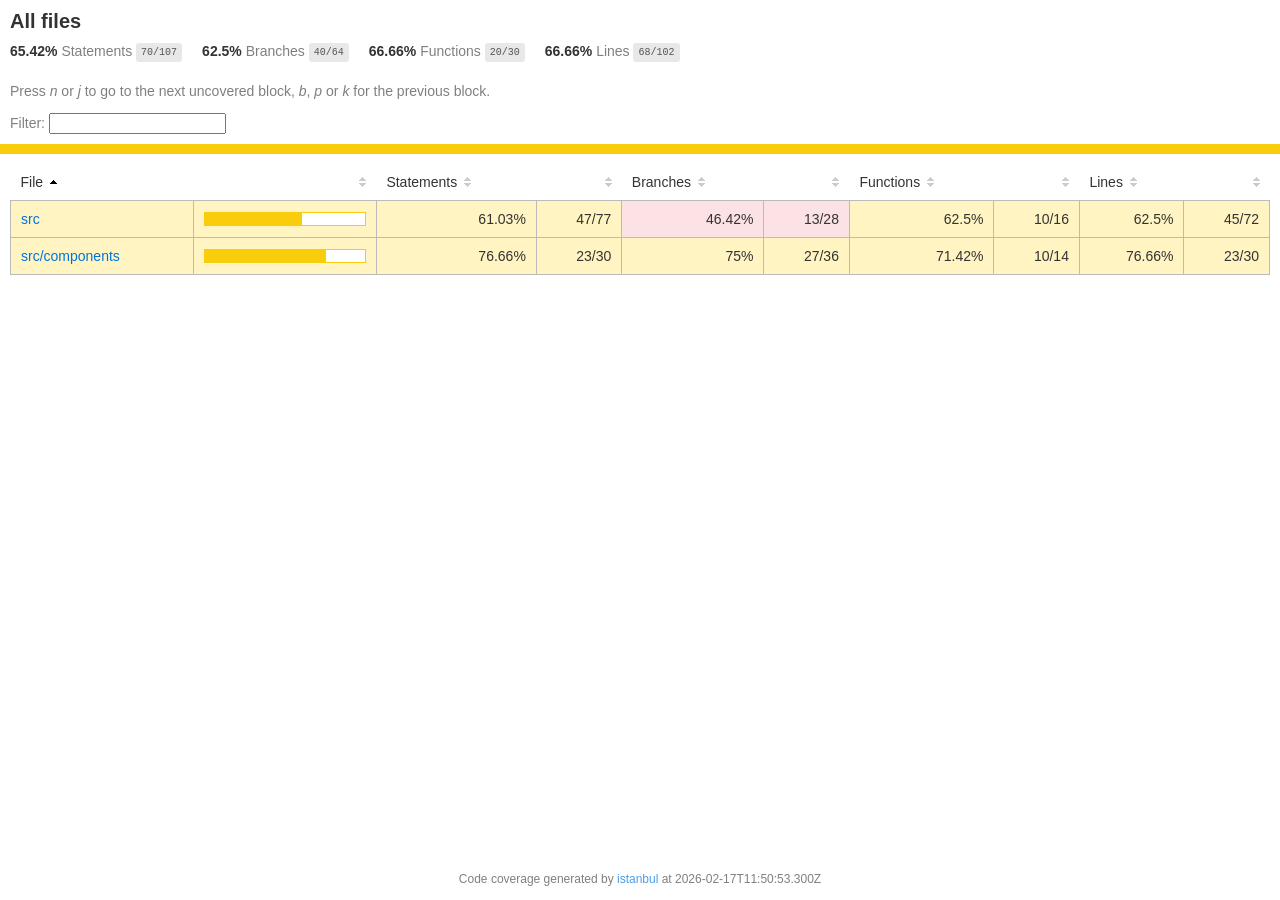
<file: frontend/coverage/index.html>
<!doctype html>
<html lang="en">

<head>
    <title>Code coverage report for All files</title>
    <meta charset="utf-8" />
    <link rel="stylesheet" href="prettify.css" />
    <link rel="stylesheet" href="base.css" />
    <link rel="shortcut icon" type="image/x-icon" href="favicon.png" />
    <meta name="viewport" content="width=device-width, initial-scale=1" />
    <style type='text/css'>
        .coverage-summary .sorter {
            background-image: url(sort-arrow-sprite.png);
        }
    </style>
</head>
    
<body>
<div class='wrapper'>
    <div class='pad1'>
        <h1>All files</h1>
        <div class='clearfix'>
            
            <div class='fl pad1y space-right2'>
                <span class="strong">65.42% </span>
                <span class="quiet">Statements</span>
                <span class='fraction'>70/107</span>
            </div>
        
            
            <div class='fl pad1y space-right2'>
                <span class="strong">62.5% </span>
                <span class="quiet">Branches</span>
                <span class='fraction'>40/64</span>
            </div>
        
            
            <div class='fl pad1y space-right2'>
                <span class="strong">66.66% </span>
                <span class="quiet">Functions</span>
                <span class='fraction'>20/30</span>
            </div>
        
            
            <div class='fl pad1y space-right2'>
                <span class="strong">66.66% </span>
                <span class="quiet">Lines</span>
                <span class='fraction'>68/102</span>
            </div>
        
            
        </div>
        <p class="quiet">
            Press <em>n</em> or <em>j</em> to go to the next uncovered block, <em>b</em>, <em>p</em> or <em>k</em> for the previous block.
        </p>
        <template id="filterTemplate">
            <div class="quiet">
                Filter:
                <input type="search" id="fileSearch">
            </div>
        </template>
    </div>
    <div class='status-line medium'></div>
    <div class="pad1">
<table class="coverage-summary">
<thead>
<tr>
   <th data-col="file" data-fmt="html" data-html="true" class="file">File</th>
   <th data-col="pic" data-type="number" data-fmt="html" data-html="true" class="pic"></th>
   <th data-col="statements" data-type="number" data-fmt="pct" class="pct">Statements</th>
   <th data-col="statements_raw" data-type="number" data-fmt="html" class="abs"></th>
   <th data-col="branches" data-type="number" data-fmt="pct" class="pct">Branches</th>
   <th data-col="branches_raw" data-type="number" data-fmt="html" class="abs"></th>
   <th data-col="functions" data-type="number" data-fmt="pct" class="pct">Functions</th>
   <th data-col="functions_raw" data-type="number" data-fmt="html" class="abs"></th>
   <th data-col="lines" data-type="number" data-fmt="pct" class="pct">Lines</th>
   <th data-col="lines_raw" data-type="number" data-fmt="html" class="abs"></th>
</tr>
</thead>
<tbody><tr>
	<td class="file medium" data-value="src"><a href="src/index.html">src</a></td>
	<td data-value="61.03" class="pic medium">
	<div class="chart"><div class="cover-fill" style="width: 61%"></div><div class="cover-empty" style="width: 39%"></div></div>
	</td>
	<td data-value="61.03" class="pct medium">61.03%</td>
	<td data-value="77" class="abs medium">47/77</td>
	<td data-value="46.42" class="pct low">46.42%</td>
	<td data-value="28" class="abs low">13/28</td>
	<td data-value="62.5" class="pct medium">62.5%</td>
	<td data-value="16" class="abs medium">10/16</td>
	<td data-value="62.5" class="pct medium">62.5%</td>
	<td data-value="72" class="abs medium">45/72</td>
	</tr>

<tr>
	<td class="file medium" data-value="src/components"><a href="src/components/index.html">src/components</a></td>
	<td data-value="76.66" class="pic medium">
	<div class="chart"><div class="cover-fill" style="width: 76%"></div><div class="cover-empty" style="width: 24%"></div></div>
	</td>
	<td data-value="76.66" class="pct medium">76.66%</td>
	<td data-value="30" class="abs medium">23/30</td>
	<td data-value="75" class="pct medium">75%</td>
	<td data-value="36" class="abs medium">27/36</td>
	<td data-value="71.42" class="pct medium">71.42%</td>
	<td data-value="14" class="abs medium">10/14</td>
	<td data-value="76.66" class="pct medium">76.66%</td>
	<td data-value="30" class="abs medium">23/30</td>
	</tr>

</tbody>
</table>
</div>
                <div class='push'></div><!-- for sticky footer -->
            </div><!-- /wrapper -->
            <div class='footer quiet pad2 space-top1 center small'>
                Code coverage generated by
                <a href="https://istanbul.js.org/" target="_blank" rel="noopener noreferrer">istanbul</a>
                at 2026-02-17T11:50:53.300Z
            </div>
        <script src="prettify.js"></script>
        <script>
            window.onload = function () {
                prettyPrint();
            };
        </script>
        <script src="sorter.js"></script>
        <script src="block-navigation.js"></script>
    </body>
</html>
</file>
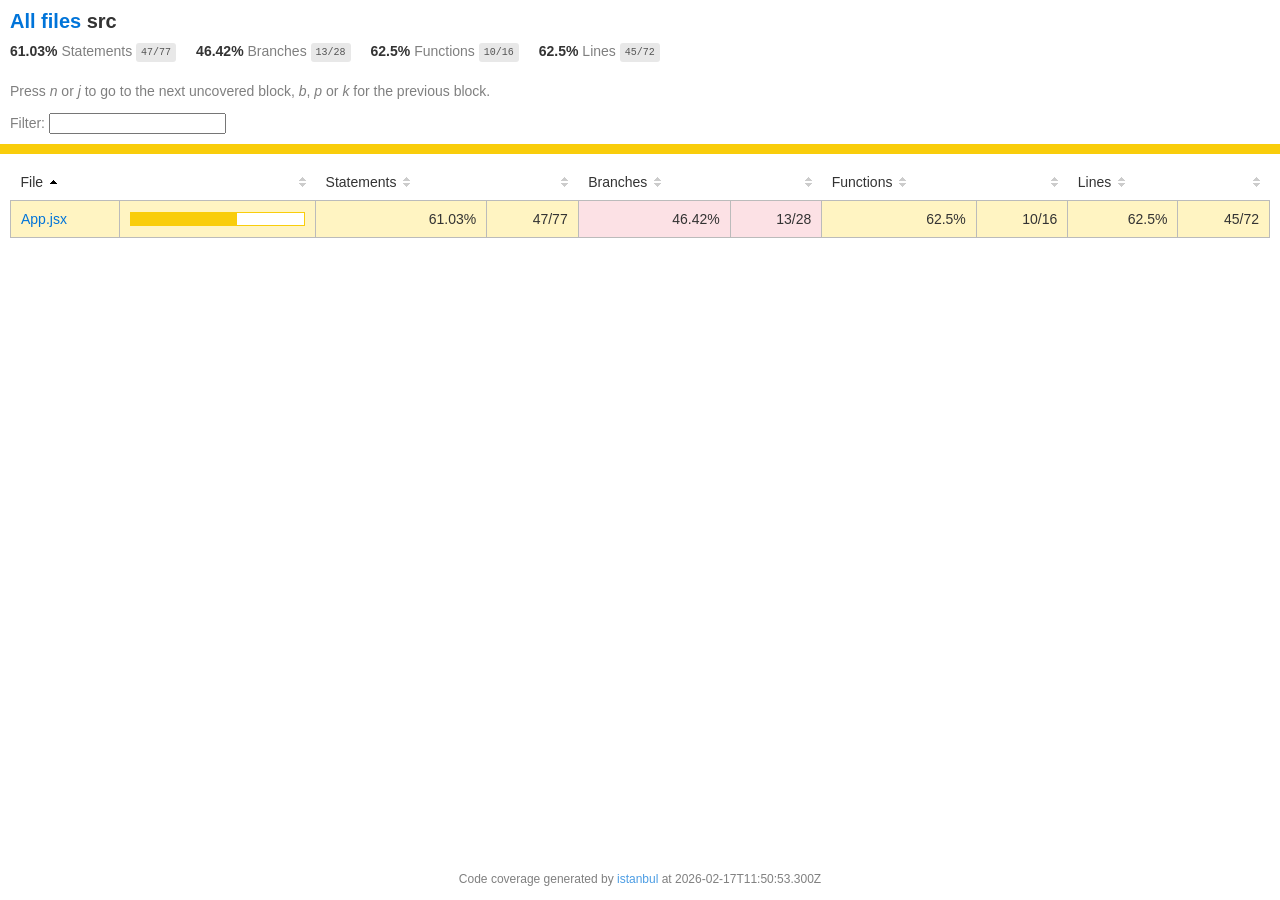
<file: frontend/coverage/src/index.html>
<!doctype html>
<html lang="en">

<head>
    <title>Code coverage report for src</title>
    <meta charset="utf-8" />
    <link rel="stylesheet" href="../prettify.css" />
    <link rel="stylesheet" href="../base.css" />
    <link rel="shortcut icon" type="image/x-icon" href="../favicon.png" />
    <meta name="viewport" content="width=device-width, initial-scale=1" />
    <style type='text/css'>
        .coverage-summary .sorter {
            background-image: url(../sort-arrow-sprite.png);
        }
    </style>
</head>
    
<body>
<div class='wrapper'>
    <div class='pad1'>
        <h1><a href="../index.html">All files</a> src</h1>
        <div class='clearfix'>
            
            <div class='fl pad1y space-right2'>
                <span class="strong">61.03% </span>
                <span class="quiet">Statements</span>
                <span class='fraction'>47/77</span>
            </div>
        
            
            <div class='fl pad1y space-right2'>
                <span class="strong">46.42% </span>
                <span class="quiet">Branches</span>
                <span class='fraction'>13/28</span>
            </div>
        
            
            <div class='fl pad1y space-right2'>
                <span class="strong">62.5% </span>
                <span class="quiet">Functions</span>
                <span class='fraction'>10/16</span>
            </div>
        
            
            <div class='fl pad1y space-right2'>
                <span class="strong">62.5% </span>
                <span class="quiet">Lines</span>
                <span class='fraction'>45/72</span>
            </div>
        
            
        </div>
        <p class="quiet">
            Press <em>n</em> or <em>j</em> to go to the next uncovered block, <em>b</em>, <em>p</em> or <em>k</em> for the previous block.
        </p>
        <template id="filterTemplate">
            <div class="quiet">
                Filter:
                <input type="search" id="fileSearch">
            </div>
        </template>
    </div>
    <div class='status-line medium'></div>
    <div class="pad1">
<table class="coverage-summary">
<thead>
<tr>
   <th data-col="file" data-fmt="html" data-html="true" class="file">File</th>
   <th data-col="pic" data-type="number" data-fmt="html" data-html="true" class="pic"></th>
   <th data-col="statements" data-type="number" data-fmt="pct" class="pct">Statements</th>
   <th data-col="statements_raw" data-type="number" data-fmt="html" class="abs"></th>
   <th data-col="branches" data-type="number" data-fmt="pct" class="pct">Branches</th>
   <th data-col="branches_raw" data-type="number" data-fmt="html" class="abs"></th>
   <th data-col="functions" data-type="number" data-fmt="pct" class="pct">Functions</th>
   <th data-col="functions_raw" data-type="number" data-fmt="html" class="abs"></th>
   <th data-col="lines" data-type="number" data-fmt="pct" class="pct">Lines</th>
   <th data-col="lines_raw" data-type="number" data-fmt="html" class="abs"></th>
</tr>
</thead>
<tbody><tr>
	<td class="file medium" data-value="App.jsx"><a href="App.jsx.html">App.jsx</a></td>
	<td data-value="61.03" class="pic medium">
	<div class="chart"><div class="cover-fill" style="width: 61%"></div><div class="cover-empty" style="width: 39%"></div></div>
	</td>
	<td data-value="61.03" class="pct medium">61.03%</td>
	<td data-value="77" class="abs medium">47/77</td>
	<td data-value="46.42" class="pct low">46.42%</td>
	<td data-value="28" class="abs low">13/28</td>
	<td data-value="62.5" class="pct medium">62.5%</td>
	<td data-value="16" class="abs medium">10/16</td>
	<td data-value="62.5" class="pct medium">62.5%</td>
	<td data-value="72" class="abs medium">45/72</td>
	</tr>

</tbody>
</table>
</div>
                <div class='push'></div><!-- for sticky footer -->
            </div><!-- /wrapper -->
            <div class='footer quiet pad2 space-top1 center small'>
                Code coverage generated by
                <a href="https://istanbul.js.org/" target="_blank" rel="noopener noreferrer">istanbul</a>
                at 2026-02-17T11:50:53.300Z
            </div>
        <script src="../prettify.js"></script>
        <script>
            window.onload = function () {
                prettyPrint();
            };
        </script>
        <script src="../sorter.js"></script>
        <script src="../block-navigation.js"></script>
    </body>
</html>
</file>
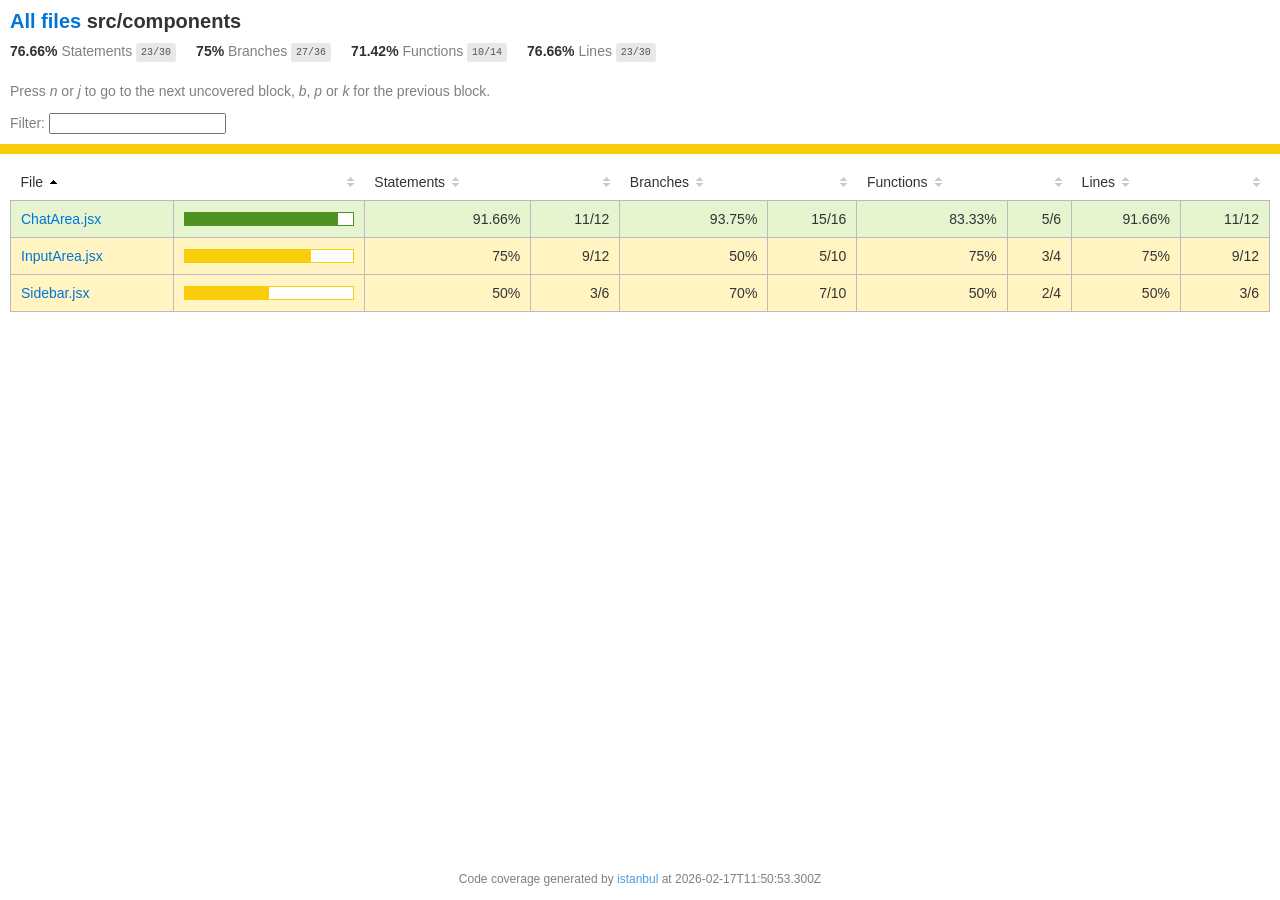
<file: frontend/coverage/src/components/index.html>
<!doctype html>
<html lang="en">

<head>
    <title>Code coverage report for src/components</title>
    <meta charset="utf-8" />
    <link rel="stylesheet" href="../../prettify.css" />
    <link rel="stylesheet" href="../../base.css" />
    <link rel="shortcut icon" type="image/x-icon" href="../../favicon.png" />
    <meta name="viewport" content="width=device-width, initial-scale=1" />
    <style type='text/css'>
        .coverage-summary .sorter {
            background-image: url(../../sort-arrow-sprite.png);
        }
    </style>
</head>
    
<body>
<div class='wrapper'>
    <div class='pad1'>
        <h1><a href="../../index.html">All files</a> src/components</h1>
        <div class='clearfix'>
            
            <div class='fl pad1y space-right2'>
                <span class="strong">76.66% </span>
                <span class="quiet">Statements</span>
                <span class='fraction'>23/30</span>
            </div>
        
            
            <div class='fl pad1y space-right2'>
                <span class="strong">75% </span>
                <span class="quiet">Branches</span>
                <span class='fraction'>27/36</span>
            </div>
        
            
            <div class='fl pad1y space-right2'>
                <span class="strong">71.42% </span>
                <span class="quiet">Functions</span>
                <span class='fraction'>10/14</span>
            </div>
        
            
            <div class='fl pad1y space-right2'>
                <span class="strong">76.66% </span>
                <span class="quiet">Lines</span>
                <span class='fraction'>23/30</span>
            </div>
        
            
        </div>
        <p class="quiet">
            Press <em>n</em> or <em>j</em> to go to the next uncovered block, <em>b</em>, <em>p</em> or <em>k</em> for the previous block.
        </p>
        <template id="filterTemplate">
            <div class="quiet">
                Filter:
                <input type="search" id="fileSearch">
            </div>
        </template>
    </div>
    <div class='status-line medium'></div>
    <div class="pad1">
<table class="coverage-summary">
<thead>
<tr>
   <th data-col="file" data-fmt="html" data-html="true" class="file">File</th>
   <th data-col="pic" data-type="number" data-fmt="html" data-html="true" class="pic"></th>
   <th data-col="statements" data-type="number" data-fmt="pct" class="pct">Statements</th>
   <th data-col="statements_raw" data-type="number" data-fmt="html" class="abs"></th>
   <th data-col="branches" data-type="number" data-fmt="pct" class="pct">Branches</th>
   <th data-col="branches_raw" data-type="number" data-fmt="html" class="abs"></th>
   <th data-col="functions" data-type="number" data-fmt="pct" class="pct">Functions</th>
   <th data-col="functions_raw" data-type="number" data-fmt="html" class="abs"></th>
   <th data-col="lines" data-type="number" data-fmt="pct" class="pct">Lines</th>
   <th data-col="lines_raw" data-type="number" data-fmt="html" class="abs"></th>
</tr>
</thead>
<tbody><tr>
	<td class="file high" data-value="ChatArea.jsx"><a href="ChatArea.jsx.html">ChatArea.jsx</a></td>
	<td data-value="91.66" class="pic high">
	<div class="chart"><div class="cover-fill" style="width: 91%"></div><div class="cover-empty" style="width: 9%"></div></div>
	</td>
	<td data-value="91.66" class="pct high">91.66%</td>
	<td data-value="12" class="abs high">11/12</td>
	<td data-value="93.75" class="pct high">93.75%</td>
	<td data-value="16" class="abs high">15/16</td>
	<td data-value="83.33" class="pct high">83.33%</td>
	<td data-value="6" class="abs high">5/6</td>
	<td data-value="91.66" class="pct high">91.66%</td>
	<td data-value="12" class="abs high">11/12</td>
	</tr>

<tr>
	<td class="file medium" data-value="InputArea.jsx"><a href="InputArea.jsx.html">InputArea.jsx</a></td>
	<td data-value="75" class="pic medium">
	<div class="chart"><div class="cover-fill" style="width: 75%"></div><div class="cover-empty" style="width: 25%"></div></div>
	</td>
	<td data-value="75" class="pct medium">75%</td>
	<td data-value="12" class="abs medium">9/12</td>
	<td data-value="50" class="pct medium">50%</td>
	<td data-value="10" class="abs medium">5/10</td>
	<td data-value="75" class="pct medium">75%</td>
	<td data-value="4" class="abs medium">3/4</td>
	<td data-value="75" class="pct medium">75%</td>
	<td data-value="12" class="abs medium">9/12</td>
	</tr>

<tr>
	<td class="file medium" data-value="Sidebar.jsx"><a href="Sidebar.jsx.html">Sidebar.jsx</a></td>
	<td data-value="50" class="pic medium">
	<div class="chart"><div class="cover-fill" style="width: 50%"></div><div class="cover-empty" style="width: 50%"></div></div>
	</td>
	<td data-value="50" class="pct medium">50%</td>
	<td data-value="6" class="abs medium">3/6</td>
	<td data-value="70" class="pct medium">70%</td>
	<td data-value="10" class="abs medium">7/10</td>
	<td data-value="50" class="pct medium">50%</td>
	<td data-value="4" class="abs medium">2/4</td>
	<td data-value="50" class="pct medium">50%</td>
	<td data-value="6" class="abs medium">3/6</td>
	</tr>

</tbody>
</table>
</div>
                <div class='push'></div><!-- for sticky footer -->
            </div><!-- /wrapper -->
            <div class='footer quiet pad2 space-top1 center small'>
                Code coverage generated by
                <a href="https://istanbul.js.org/" target="_blank" rel="noopener noreferrer">istanbul</a>
                at 2026-02-17T11:50:53.300Z
            </div>
        <script src="../../prettify.js"></script>
        <script>
            window.onload = function () {
                prettyPrint();
            };
        </script>
        <script src="../../sorter.js"></script>
        <script src="../../block-navigation.js"></script>
    </body>
</html>
</file>
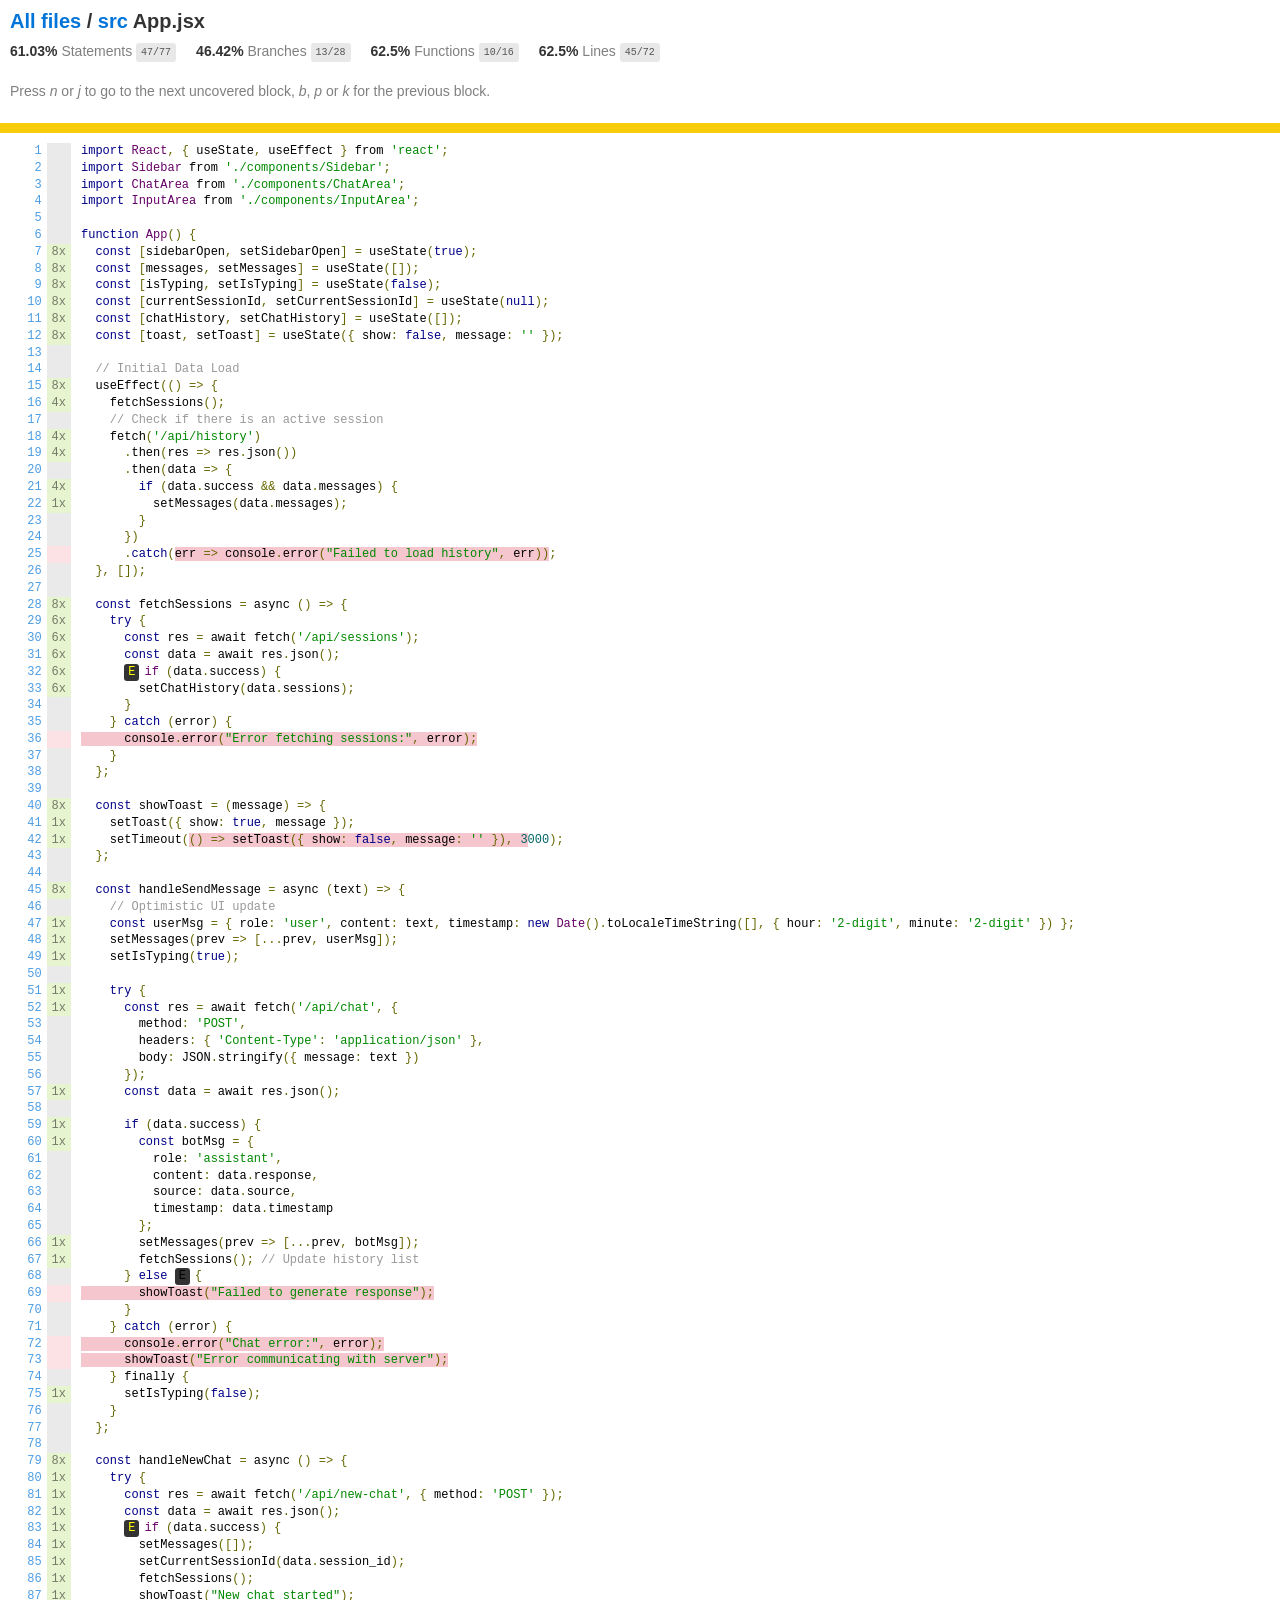
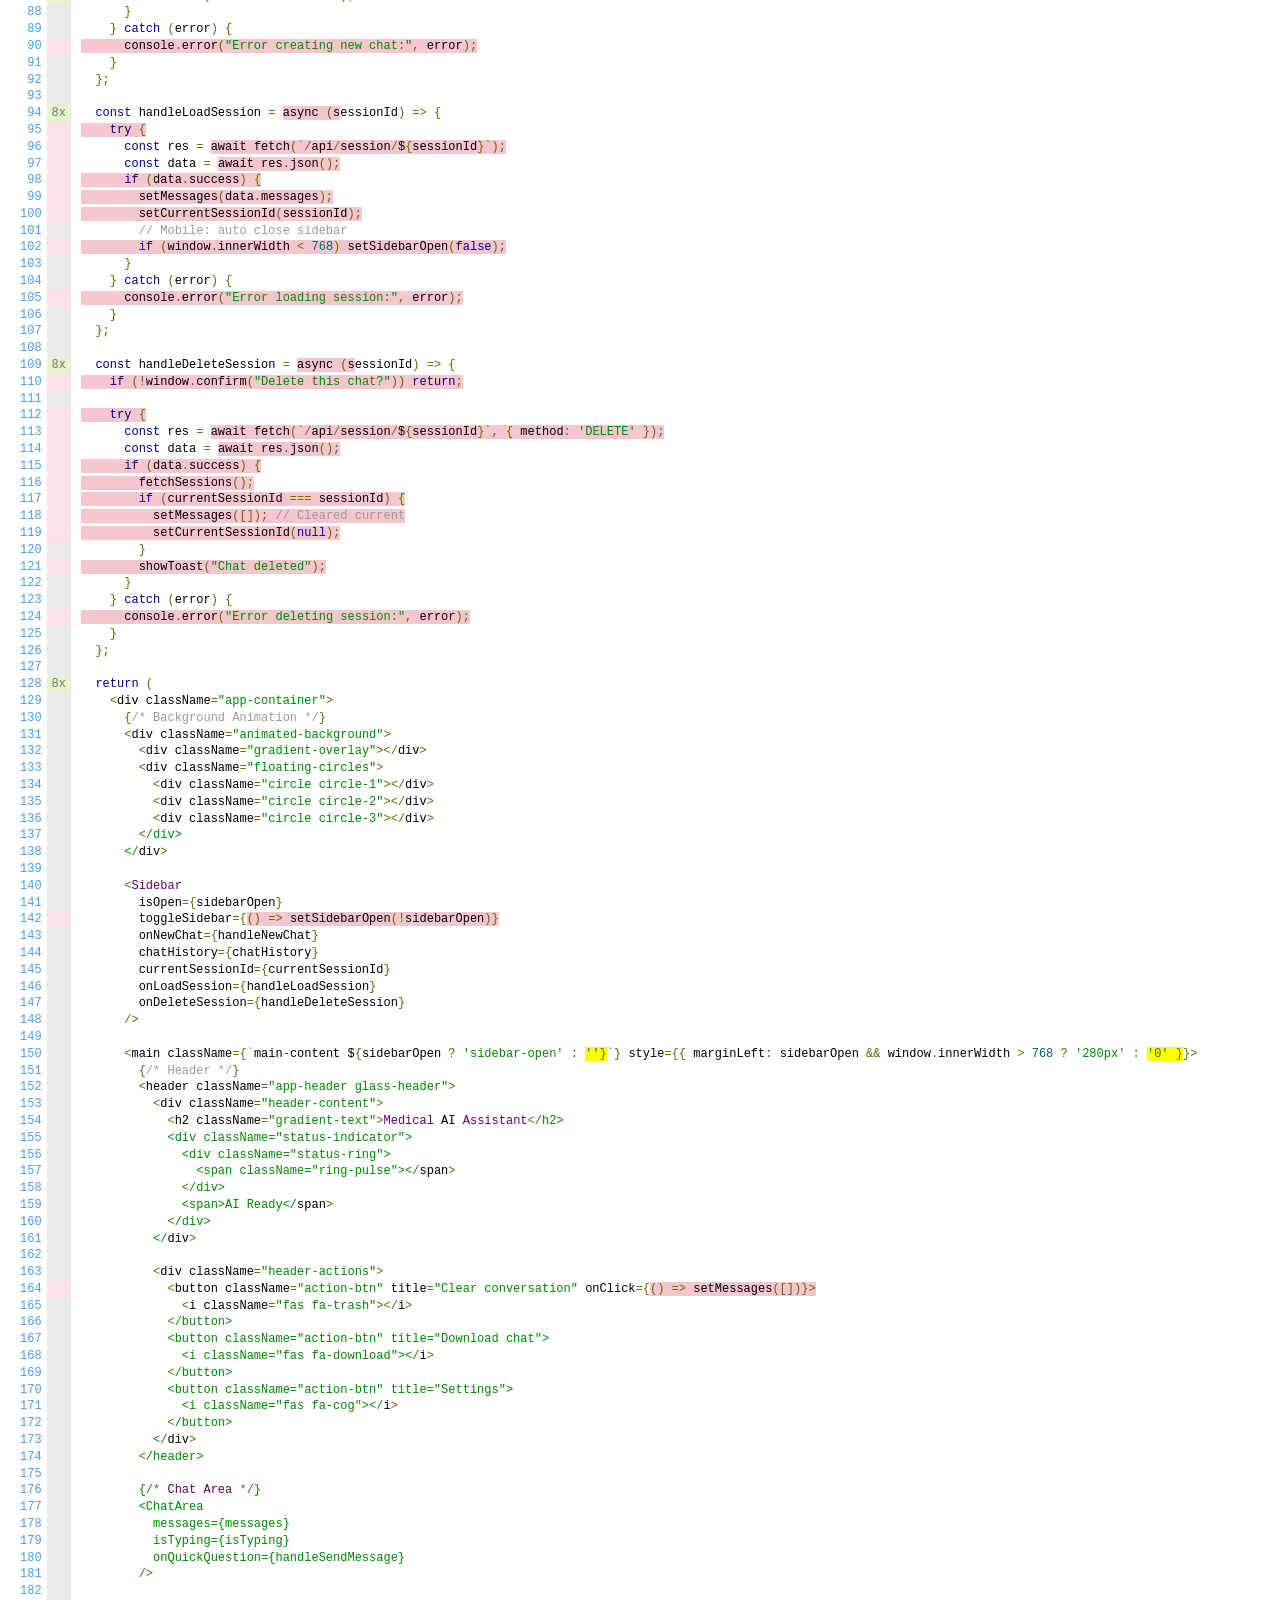
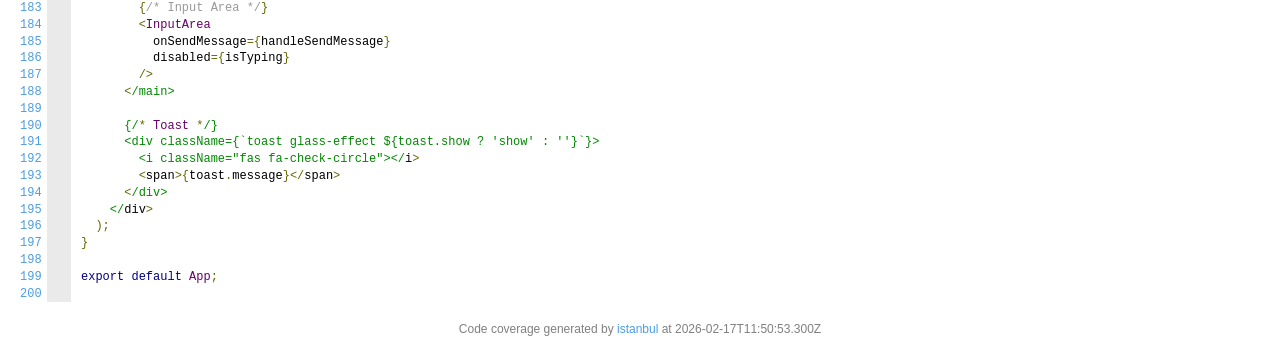
<file: frontend/coverage/src/App.jsx.html>
<!doctype html>
<html lang="en">

<head>
    <title>Code coverage report for src/App.jsx</title>
    <meta charset="utf-8" />
    <link rel="stylesheet" href="../prettify.css" />
    <link rel="stylesheet" href="../base.css" />
    <link rel="shortcut icon" type="image/x-icon" href="../favicon.png" />
    <meta name="viewport" content="width=device-width, initial-scale=1" />
    <style type='text/css'>
        .coverage-summary .sorter {
            background-image: url(../sort-arrow-sprite.png);
        }
    </style>
</head>
    
<body>
<div class='wrapper'>
    <div class='pad1'>
        <h1><a href="../index.html">All files</a> / <a href="index.html">src</a> App.jsx</h1>
        <div class='clearfix'>
            
            <div class='fl pad1y space-right2'>
                <span class="strong">61.03% </span>
                <span class="quiet">Statements</span>
                <span class='fraction'>47/77</span>
            </div>
        
            
            <div class='fl pad1y space-right2'>
                <span class="strong">46.42% </span>
                <span class="quiet">Branches</span>
                <span class='fraction'>13/28</span>
            </div>
        
            
            <div class='fl pad1y space-right2'>
                <span class="strong">62.5% </span>
                <span class="quiet">Functions</span>
                <span class='fraction'>10/16</span>
            </div>
        
            
            <div class='fl pad1y space-right2'>
                <span class="strong">62.5% </span>
                <span class="quiet">Lines</span>
                <span class='fraction'>45/72</span>
            </div>
        
            
        </div>
        <p class="quiet">
            Press <em>n</em> or <em>j</em> to go to the next uncovered block, <em>b</em>, <em>p</em> or <em>k</em> for the previous block.
        </p>
        <template id="filterTemplate">
            <div class="quiet">
                Filter:
                <input type="search" id="fileSearch">
            </div>
        </template>
    </div>
    <div class='status-line medium'></div>
    <pre><table class="coverage">
<tr><td class="line-count quiet"><a name='L1'></a><a href='#L1'>1</a>
<a name='L2'></a><a href='#L2'>2</a>
<a name='L3'></a><a href='#L3'>3</a>
<a name='L4'></a><a href='#L4'>4</a>
<a name='L5'></a><a href='#L5'>5</a>
<a name='L6'></a><a href='#L6'>6</a>
<a name='L7'></a><a href='#L7'>7</a>
<a name='L8'></a><a href='#L8'>8</a>
<a name='L9'></a><a href='#L9'>9</a>
<a name='L10'></a><a href='#L10'>10</a>
<a name='L11'></a><a href='#L11'>11</a>
<a name='L12'></a><a href='#L12'>12</a>
<a name='L13'></a><a href='#L13'>13</a>
<a name='L14'></a><a href='#L14'>14</a>
<a name='L15'></a><a href='#L15'>15</a>
<a name='L16'></a><a href='#L16'>16</a>
<a name='L17'></a><a href='#L17'>17</a>
<a name='L18'></a><a href='#L18'>18</a>
<a name='L19'></a><a href='#L19'>19</a>
<a name='L20'></a><a href='#L20'>20</a>
<a name='L21'></a><a href='#L21'>21</a>
<a name='L22'></a><a href='#L22'>22</a>
<a name='L23'></a><a href='#L23'>23</a>
<a name='L24'></a><a href='#L24'>24</a>
<a name='L25'></a><a href='#L25'>25</a>
<a name='L26'></a><a href='#L26'>26</a>
<a name='L27'></a><a href='#L27'>27</a>
<a name='L28'></a><a href='#L28'>28</a>
<a name='L29'></a><a href='#L29'>29</a>
<a name='L30'></a><a href='#L30'>30</a>
<a name='L31'></a><a href='#L31'>31</a>
<a name='L32'></a><a href='#L32'>32</a>
<a name='L33'></a><a href='#L33'>33</a>
<a name='L34'></a><a href='#L34'>34</a>
<a name='L35'></a><a href='#L35'>35</a>
<a name='L36'></a><a href='#L36'>36</a>
<a name='L37'></a><a href='#L37'>37</a>
<a name='L38'></a><a href='#L38'>38</a>
<a name='L39'></a><a href='#L39'>39</a>
<a name='L40'></a><a href='#L40'>40</a>
<a name='L41'></a><a href='#L41'>41</a>
<a name='L42'></a><a href='#L42'>42</a>
<a name='L43'></a><a href='#L43'>43</a>
<a name='L44'></a><a href='#L44'>44</a>
<a name='L45'></a><a href='#L45'>45</a>
<a name='L46'></a><a href='#L46'>46</a>
<a name='L47'></a><a href='#L47'>47</a>
<a name='L48'></a><a href='#L48'>48</a>
<a name='L49'></a><a href='#L49'>49</a>
<a name='L50'></a><a href='#L50'>50</a>
<a name='L51'></a><a href='#L51'>51</a>
<a name='L52'></a><a href='#L52'>52</a>
<a name='L53'></a><a href='#L53'>53</a>
<a name='L54'></a><a href='#L54'>54</a>
<a name='L55'></a><a href='#L55'>55</a>
<a name='L56'></a><a href='#L56'>56</a>
<a name='L57'></a><a href='#L57'>57</a>
<a name='L58'></a><a href='#L58'>58</a>
<a name='L59'></a><a href='#L59'>59</a>
<a name='L60'></a><a href='#L60'>60</a>
<a name='L61'></a><a href='#L61'>61</a>
<a name='L62'></a><a href='#L62'>62</a>
<a name='L63'></a><a href='#L63'>63</a>
<a name='L64'></a><a href='#L64'>64</a>
<a name='L65'></a><a href='#L65'>65</a>
<a name='L66'></a><a href='#L66'>66</a>
<a name='L67'></a><a href='#L67'>67</a>
<a name='L68'></a><a href='#L68'>68</a>
<a name='L69'></a><a href='#L69'>69</a>
<a name='L70'></a><a href='#L70'>70</a>
<a name='L71'></a><a href='#L71'>71</a>
<a name='L72'></a><a href='#L72'>72</a>
<a name='L73'></a><a href='#L73'>73</a>
<a name='L74'></a><a href='#L74'>74</a>
<a name='L75'></a><a href='#L75'>75</a>
<a name='L76'></a><a href='#L76'>76</a>
<a name='L77'></a><a href='#L77'>77</a>
<a name='L78'></a><a href='#L78'>78</a>
<a name='L79'></a><a href='#L79'>79</a>
<a name='L80'></a><a href='#L80'>80</a>
<a name='L81'></a><a href='#L81'>81</a>
<a name='L82'></a><a href='#L82'>82</a>
<a name='L83'></a><a href='#L83'>83</a>
<a name='L84'></a><a href='#L84'>84</a>
<a name='L85'></a><a href='#L85'>85</a>
<a name='L86'></a><a href='#L86'>86</a>
<a name='L87'></a><a href='#L87'>87</a>
<a name='L88'></a><a href='#L88'>88</a>
<a name='L89'></a><a href='#L89'>89</a>
<a name='L90'></a><a href='#L90'>90</a>
<a name='L91'></a><a href='#L91'>91</a>
<a name='L92'></a><a href='#L92'>92</a>
<a name='L93'></a><a href='#L93'>93</a>
<a name='L94'></a><a href='#L94'>94</a>
<a name='L95'></a><a href='#L95'>95</a>
<a name='L96'></a><a href='#L96'>96</a>
<a name='L97'></a><a href='#L97'>97</a>
<a name='L98'></a><a href='#L98'>98</a>
<a name='L99'></a><a href='#L99'>99</a>
<a name='L100'></a><a href='#L100'>100</a>
<a name='L101'></a><a href='#L101'>101</a>
<a name='L102'></a><a href='#L102'>102</a>
<a name='L103'></a><a href='#L103'>103</a>
<a name='L104'></a><a href='#L104'>104</a>
<a name='L105'></a><a href='#L105'>105</a>
<a name='L106'></a><a href='#L106'>106</a>
<a name='L107'></a><a href='#L107'>107</a>
<a name='L108'></a><a href='#L108'>108</a>
<a name='L109'></a><a href='#L109'>109</a>
<a name='L110'></a><a href='#L110'>110</a>
<a name='L111'></a><a href='#L111'>111</a>
<a name='L112'></a><a href='#L112'>112</a>
<a name='L113'></a><a href='#L113'>113</a>
<a name='L114'></a><a href='#L114'>114</a>
<a name='L115'></a><a href='#L115'>115</a>
<a name='L116'></a><a href='#L116'>116</a>
<a name='L117'></a><a href='#L117'>117</a>
<a name='L118'></a><a href='#L118'>118</a>
<a name='L119'></a><a href='#L119'>119</a>
<a name='L120'></a><a href='#L120'>120</a>
<a name='L121'></a><a href='#L121'>121</a>
<a name='L122'></a><a href='#L122'>122</a>
<a name='L123'></a><a href='#L123'>123</a>
<a name='L124'></a><a href='#L124'>124</a>
<a name='L125'></a><a href='#L125'>125</a>
<a name='L126'></a><a href='#L126'>126</a>
<a name='L127'></a><a href='#L127'>127</a>
<a name='L128'></a><a href='#L128'>128</a>
<a name='L129'></a><a href='#L129'>129</a>
<a name='L130'></a><a href='#L130'>130</a>
<a name='L131'></a><a href='#L131'>131</a>
<a name='L132'></a><a href='#L132'>132</a>
<a name='L133'></a><a href='#L133'>133</a>
<a name='L134'></a><a href='#L134'>134</a>
<a name='L135'></a><a href='#L135'>135</a>
<a name='L136'></a><a href='#L136'>136</a>
<a name='L137'></a><a href='#L137'>137</a>
<a name='L138'></a><a href='#L138'>138</a>
<a name='L139'></a><a href='#L139'>139</a>
<a name='L140'></a><a href='#L140'>140</a>
<a name='L141'></a><a href='#L141'>141</a>
<a name='L142'></a><a href='#L142'>142</a>
<a name='L143'></a><a href='#L143'>143</a>
<a name='L144'></a><a href='#L144'>144</a>
<a name='L145'></a><a href='#L145'>145</a>
<a name='L146'></a><a href='#L146'>146</a>
<a name='L147'></a><a href='#L147'>147</a>
<a name='L148'></a><a href='#L148'>148</a>
<a name='L149'></a><a href='#L149'>149</a>
<a name='L150'></a><a href='#L150'>150</a>
<a name='L151'></a><a href='#L151'>151</a>
<a name='L152'></a><a href='#L152'>152</a>
<a name='L153'></a><a href='#L153'>153</a>
<a name='L154'></a><a href='#L154'>154</a>
<a name='L155'></a><a href='#L155'>155</a>
<a name='L156'></a><a href='#L156'>156</a>
<a name='L157'></a><a href='#L157'>157</a>
<a name='L158'></a><a href='#L158'>158</a>
<a name='L159'></a><a href='#L159'>159</a>
<a name='L160'></a><a href='#L160'>160</a>
<a name='L161'></a><a href='#L161'>161</a>
<a name='L162'></a><a href='#L162'>162</a>
<a name='L163'></a><a href='#L163'>163</a>
<a name='L164'></a><a href='#L164'>164</a>
<a name='L165'></a><a href='#L165'>165</a>
<a name='L166'></a><a href='#L166'>166</a>
<a name='L167'></a><a href='#L167'>167</a>
<a name='L168'></a><a href='#L168'>168</a>
<a name='L169'></a><a href='#L169'>169</a>
<a name='L170'></a><a href='#L170'>170</a>
<a name='L171'></a><a href='#L171'>171</a>
<a name='L172'></a><a href='#L172'>172</a>
<a name='L173'></a><a href='#L173'>173</a>
<a name='L174'></a><a href='#L174'>174</a>
<a name='L175'></a><a href='#L175'>175</a>
<a name='L176'></a><a href='#L176'>176</a>
<a name='L177'></a><a href='#L177'>177</a>
<a name='L178'></a><a href='#L178'>178</a>
<a name='L179'></a><a href='#L179'>179</a>
<a name='L180'></a><a href='#L180'>180</a>
<a name='L181'></a><a href='#L181'>181</a>
<a name='L182'></a><a href='#L182'>182</a>
<a name='L183'></a><a href='#L183'>183</a>
<a name='L184'></a><a href='#L184'>184</a>
<a name='L185'></a><a href='#L185'>185</a>
<a name='L186'></a><a href='#L186'>186</a>
<a name='L187'></a><a href='#L187'>187</a>
<a name='L188'></a><a href='#L188'>188</a>
<a name='L189'></a><a href='#L189'>189</a>
<a name='L190'></a><a href='#L190'>190</a>
<a name='L191'></a><a href='#L191'>191</a>
<a name='L192'></a><a href='#L192'>192</a>
<a name='L193'></a><a href='#L193'>193</a>
<a name='L194'></a><a href='#L194'>194</a>
<a name='L195'></a><a href='#L195'>195</a>
<a name='L196'></a><a href='#L196'>196</a>
<a name='L197'></a><a href='#L197'>197</a>
<a name='L198'></a><a href='#L198'>198</a>
<a name='L199'></a><a href='#L199'>199</a>
<a name='L200'></a><a href='#L200'>200</a></td><td class="line-coverage quiet"><span class="cline-any cline-neutral">&nbsp;</span>
<span class="cline-any cline-neutral">&nbsp;</span>
<span class="cline-any cline-neutral">&nbsp;</span>
<span class="cline-any cline-neutral">&nbsp;</span>
<span class="cline-any cline-neutral">&nbsp;</span>
<span class="cline-any cline-neutral">&nbsp;</span>
<span class="cline-any cline-yes">8x</span>
<span class="cline-any cline-yes">8x</span>
<span class="cline-any cline-yes">8x</span>
<span class="cline-any cline-yes">8x</span>
<span class="cline-any cline-yes">8x</span>
<span class="cline-any cline-yes">8x</span>
<span class="cline-any cline-neutral">&nbsp;</span>
<span class="cline-any cline-neutral">&nbsp;</span>
<span class="cline-any cline-yes">8x</span>
<span class="cline-any cline-yes">4x</span>
<span class="cline-any cline-neutral">&nbsp;</span>
<span class="cline-any cline-yes">4x</span>
<span class="cline-any cline-yes">4x</span>
<span class="cline-any cline-neutral">&nbsp;</span>
<span class="cline-any cline-yes">4x</span>
<span class="cline-any cline-yes">1x</span>
<span class="cline-any cline-neutral">&nbsp;</span>
<span class="cline-any cline-neutral">&nbsp;</span>
<span class="cline-any cline-no">&nbsp;</span>
<span class="cline-any cline-neutral">&nbsp;</span>
<span class="cline-any cline-neutral">&nbsp;</span>
<span class="cline-any cline-yes">8x</span>
<span class="cline-any cline-yes">6x</span>
<span class="cline-any cline-yes">6x</span>
<span class="cline-any cline-yes">6x</span>
<span class="cline-any cline-yes">6x</span>
<span class="cline-any cline-yes">6x</span>
<span class="cline-any cline-neutral">&nbsp;</span>
<span class="cline-any cline-neutral">&nbsp;</span>
<span class="cline-any cline-no">&nbsp;</span>
<span class="cline-any cline-neutral">&nbsp;</span>
<span class="cline-any cline-neutral">&nbsp;</span>
<span class="cline-any cline-neutral">&nbsp;</span>
<span class="cline-any cline-yes">8x</span>
<span class="cline-any cline-yes">1x</span>
<span class="cline-any cline-yes">1x</span>
<span class="cline-any cline-neutral">&nbsp;</span>
<span class="cline-any cline-neutral">&nbsp;</span>
<span class="cline-any cline-yes">8x</span>
<span class="cline-any cline-neutral">&nbsp;</span>
<span class="cline-any cline-yes">1x</span>
<span class="cline-any cline-yes">1x</span>
<span class="cline-any cline-yes">1x</span>
<span class="cline-any cline-neutral">&nbsp;</span>
<span class="cline-any cline-yes">1x</span>
<span class="cline-any cline-yes">1x</span>
<span class="cline-any cline-neutral">&nbsp;</span>
<span class="cline-any cline-neutral">&nbsp;</span>
<span class="cline-any cline-neutral">&nbsp;</span>
<span class="cline-any cline-neutral">&nbsp;</span>
<span class="cline-any cline-yes">1x</span>
<span class="cline-any cline-neutral">&nbsp;</span>
<span class="cline-any cline-yes">1x</span>
<span class="cline-any cline-yes">1x</span>
<span class="cline-any cline-neutral">&nbsp;</span>
<span class="cline-any cline-neutral">&nbsp;</span>
<span class="cline-any cline-neutral">&nbsp;</span>
<span class="cline-any cline-neutral">&nbsp;</span>
<span class="cline-any cline-neutral">&nbsp;</span>
<span class="cline-any cline-yes">1x</span>
<span class="cline-any cline-yes">1x</span>
<span class="cline-any cline-neutral">&nbsp;</span>
<span class="cline-any cline-no">&nbsp;</span>
<span class="cline-any cline-neutral">&nbsp;</span>
<span class="cline-any cline-neutral">&nbsp;</span>
<span class="cline-any cline-no">&nbsp;</span>
<span class="cline-any cline-no">&nbsp;</span>
<span class="cline-any cline-neutral">&nbsp;</span>
<span class="cline-any cline-yes">1x</span>
<span class="cline-any cline-neutral">&nbsp;</span>
<span class="cline-any cline-neutral">&nbsp;</span>
<span class="cline-any cline-neutral">&nbsp;</span>
<span class="cline-any cline-yes">8x</span>
<span class="cline-any cline-yes">1x</span>
<span class="cline-any cline-yes">1x</span>
<span class="cline-any cline-yes">1x</span>
<span class="cline-any cline-yes">1x</span>
<span class="cline-any cline-yes">1x</span>
<span class="cline-any cline-yes">1x</span>
<span class="cline-any cline-yes">1x</span>
<span class="cline-any cline-yes">1x</span>
<span class="cline-any cline-neutral">&nbsp;</span>
<span class="cline-any cline-neutral">&nbsp;</span>
<span class="cline-any cline-no">&nbsp;</span>
<span class="cline-any cline-neutral">&nbsp;</span>
<span class="cline-any cline-neutral">&nbsp;</span>
<span class="cline-any cline-neutral">&nbsp;</span>
<span class="cline-any cline-yes">8x</span>
<span class="cline-any cline-no">&nbsp;</span>
<span class="cline-any cline-no">&nbsp;</span>
<span class="cline-any cline-no">&nbsp;</span>
<span class="cline-any cline-no">&nbsp;</span>
<span class="cline-any cline-no">&nbsp;</span>
<span class="cline-any cline-no">&nbsp;</span>
<span class="cline-any cline-neutral">&nbsp;</span>
<span class="cline-any cline-no">&nbsp;</span>
<span class="cline-any cline-neutral">&nbsp;</span>
<span class="cline-any cline-neutral">&nbsp;</span>
<span class="cline-any cline-no">&nbsp;</span>
<span class="cline-any cline-neutral">&nbsp;</span>
<span class="cline-any cline-neutral">&nbsp;</span>
<span class="cline-any cline-neutral">&nbsp;</span>
<span class="cline-any cline-yes">8x</span>
<span class="cline-any cline-no">&nbsp;</span>
<span class="cline-any cline-neutral">&nbsp;</span>
<span class="cline-any cline-no">&nbsp;</span>
<span class="cline-any cline-no">&nbsp;</span>
<span class="cline-any cline-no">&nbsp;</span>
<span class="cline-any cline-no">&nbsp;</span>
<span class="cline-any cline-no">&nbsp;</span>
<span class="cline-any cline-no">&nbsp;</span>
<span class="cline-any cline-no">&nbsp;</span>
<span class="cline-any cline-no">&nbsp;</span>
<span class="cline-any cline-neutral">&nbsp;</span>
<span class="cline-any cline-no">&nbsp;</span>
<span class="cline-any cline-neutral">&nbsp;</span>
<span class="cline-any cline-neutral">&nbsp;</span>
<span class="cline-any cline-no">&nbsp;</span>
<span class="cline-any cline-neutral">&nbsp;</span>
<span class="cline-any cline-neutral">&nbsp;</span>
<span class="cline-any cline-neutral">&nbsp;</span>
<span class="cline-any cline-yes">8x</span>
<span class="cline-any cline-neutral">&nbsp;</span>
<span class="cline-any cline-neutral">&nbsp;</span>
<span class="cline-any cline-neutral">&nbsp;</span>
<span class="cline-any cline-neutral">&nbsp;</span>
<span class="cline-any cline-neutral">&nbsp;</span>
<span class="cline-any cline-neutral">&nbsp;</span>
<span class="cline-any cline-neutral">&nbsp;</span>
<span class="cline-any cline-neutral">&nbsp;</span>
<span class="cline-any cline-neutral">&nbsp;</span>
<span class="cline-any cline-neutral">&nbsp;</span>
<span class="cline-any cline-neutral">&nbsp;</span>
<span class="cline-any cline-neutral">&nbsp;</span>
<span class="cline-any cline-neutral">&nbsp;</span>
<span class="cline-any cline-no">&nbsp;</span>
<span class="cline-any cline-neutral">&nbsp;</span>
<span class="cline-any cline-neutral">&nbsp;</span>
<span class="cline-any cline-neutral">&nbsp;</span>
<span class="cline-any cline-neutral">&nbsp;</span>
<span class="cline-any cline-neutral">&nbsp;</span>
<span class="cline-any cline-neutral">&nbsp;</span>
<span class="cline-any cline-neutral">&nbsp;</span>
<span class="cline-any cline-neutral">&nbsp;</span>
<span class="cline-any cline-neutral">&nbsp;</span>
<span class="cline-any cline-neutral">&nbsp;</span>
<span class="cline-any cline-neutral">&nbsp;</span>
<span class="cline-any cline-neutral">&nbsp;</span>
<span class="cline-any cline-neutral">&nbsp;</span>
<span class="cline-any cline-neutral">&nbsp;</span>
<span class="cline-any cline-neutral">&nbsp;</span>
<span class="cline-any cline-neutral">&nbsp;</span>
<span class="cline-any cline-neutral">&nbsp;</span>
<span class="cline-any cline-neutral">&nbsp;</span>
<span class="cline-any cline-neutral">&nbsp;</span>
<span class="cline-any cline-neutral">&nbsp;</span>
<span class="cline-any cline-neutral">&nbsp;</span>
<span class="cline-any cline-no">&nbsp;</span>
<span class="cline-any cline-neutral">&nbsp;</span>
<span class="cline-any cline-neutral">&nbsp;</span>
<span class="cline-any cline-neutral">&nbsp;</span>
<span class="cline-any cline-neutral">&nbsp;</span>
<span class="cline-any cline-neutral">&nbsp;</span>
<span class="cline-any cline-neutral">&nbsp;</span>
<span class="cline-any cline-neutral">&nbsp;</span>
<span class="cline-any cline-neutral">&nbsp;</span>
<span class="cline-any cline-neutral">&nbsp;</span>
<span class="cline-any cline-neutral">&nbsp;</span>
<span class="cline-any cline-neutral">&nbsp;</span>
<span class="cline-any cline-neutral">&nbsp;</span>
<span class="cline-any cline-neutral">&nbsp;</span>
<span class="cline-any cline-neutral">&nbsp;</span>
<span class="cline-any cline-neutral">&nbsp;</span>
<span class="cline-any cline-neutral">&nbsp;</span>
<span class="cline-any cline-neutral">&nbsp;</span>
<span class="cline-any cline-neutral">&nbsp;</span>
<span class="cline-any cline-neutral">&nbsp;</span>
<span class="cline-any cline-neutral">&nbsp;</span>
<span class="cline-any cline-neutral">&nbsp;</span>
<span class="cline-any cline-neutral">&nbsp;</span>
<span class="cline-any cline-neutral">&nbsp;</span>
<span class="cline-any cline-neutral">&nbsp;</span>
<span class="cline-any cline-neutral">&nbsp;</span>
<span class="cline-any cline-neutral">&nbsp;</span>
<span class="cline-any cline-neutral">&nbsp;</span>
<span class="cline-any cline-neutral">&nbsp;</span>
<span class="cline-any cline-neutral">&nbsp;</span>
<span class="cline-any cline-neutral">&nbsp;</span>
<span class="cline-any cline-neutral">&nbsp;</span>
<span class="cline-any cline-neutral">&nbsp;</span>
<span class="cline-any cline-neutral">&nbsp;</span>
<span class="cline-any cline-neutral">&nbsp;</span>
<span class="cline-any cline-neutral">&nbsp;</span>
<span class="cline-any cline-neutral">&nbsp;</span></td><td class="text"><pre class="prettyprint lang-js">import React, { useState, useEffect } from 'react';
import Sidebar from './components/Sidebar';
import ChatArea from './components/ChatArea';
import InputArea from './components/InputArea';
&nbsp;
function App() {
  const [sidebarOpen, setSidebarOpen] = useState(true);
  const [messages, setMessages] = useState([]);
  const [isTyping, setIsTyping] = useState(false);
  const [currentSessionId, setCurrentSessionId] = useState(null);
  const [chatHistory, setChatHistory] = useState([]);
  const [toast, setToast] = useState({ show: false, message: '' });
&nbsp;
  // Initial Data Load
  useEffect(() =&gt; {
    fetchSessions();
    // Check if there is an active session
    fetch('/api/history')
      .then(res =&gt; res.json())
      .then(data =&gt; {
        if (data.success &amp;&amp; data.messages) {
          setMessages(data.messages);
        }
      })
      .catch(<span class="fstat-no" title="function not covered" >err =&gt; <span class="cstat-no" title="statement not covered" >c</span>onsole.error("Failed to load history", err))</span>;
  }, []);
&nbsp;
  const fetchSessions = async () =&gt; {
    try {
      const res = await fetch('/api/sessions');
      const data = await res.json();
      <span class="missing-if-branch" title="else path not taken" >E</span>if (data.success) {
        setChatHistory(data.sessions);
      }
    } catch (error) {
<span class="cstat-no" title="statement not covered" >      console.error("Error fetching sessions:", error);</span>
    }
  };
&nbsp;
  const showToast = (message) =&gt; {
    setToast({ show: true, message });
    setTimeout(<span class="fstat-no" title="function not covered" >() =&gt; <span class="cstat-no" title="statement not covered" >s</span>etToast({ show: false, message: '' }), 3</span>000);
  };
&nbsp;
  const handleSendMessage = async (text) =&gt; {
    // Optimistic UI update
    const userMsg = { role: 'user', content: text, timestamp: new Date().toLocaleTimeString([], { hour: '2-digit', minute: '2-digit' }) };
    setMessages(prev =&gt; [...prev, userMsg]);
    setIsTyping(true);
&nbsp;
    try {
      const res = await fetch('/api/chat', {
        method: 'POST',
        headers: { 'Content-Type': 'application/json' },
        body: JSON.stringify({ message: text })
      });
      const data = await res.json();
&nbsp;
      if (data.success) {
        const botMsg = {
          role: 'assistant',
          content: data.response,
          source: data.source,
          timestamp: data.timestamp
        };
        setMessages(prev =&gt; [...prev, botMsg]);
        fetchSessions(); // Update history list
      } else <span class="missing-if-branch" title="else path not taken" >E</span>{
<span class="cstat-no" title="statement not covered" >        showToast("Failed to generate response");</span>
      }
    } catch (error) {
<span class="cstat-no" title="statement not covered" >      console.error("Chat error:", error);</span>
<span class="cstat-no" title="statement not covered" >      showToast("Error communicating with server");</span>
    } finally {
      setIsTyping(false);
    }
  };
&nbsp;
  const handleNewChat = async () =&gt; {
    try {
      const res = await fetch('/api/new-chat', { method: 'POST' });
      const data = await res.json();
      <span class="missing-if-branch" title="else path not taken" >E</span>if (data.success) {
        setMessages([]);
        setCurrentSessionId(data.session_id);
        fetchSessions();
        showToast("New chat started");
      }
    } catch (error) {
<span class="cstat-no" title="statement not covered" >      console.error("Error creating new chat:", error);</span>
    }
  };
&nbsp;
  const handleLoadSession = <span class="fstat-no" title="function not covered" >async (s</span>essionId) =&gt; {
<span class="cstat-no" title="statement not covered" >    try {</span>
      const res = <span class="cstat-no" title="statement not covered" >await fetch(`/api/session/${sessionId}`);</span>
      const data = <span class="cstat-no" title="statement not covered" >await res.json();</span>
<span class="cstat-no" title="statement not covered" >      if (data.success) {</span>
<span class="cstat-no" title="statement not covered" >        setMessages(data.messages);</span>
<span class="cstat-no" title="statement not covered" >        setCurrentSessionId(sessionId);</span>
        // Mobile: auto close sidebar
<span class="cstat-no" title="statement not covered" >        if (window.innerWidth &lt; 768) <span class="cstat-no" title="statement not covered" >setSidebarOpen(false);</span></span>
      }
    } catch (error) {
<span class="cstat-no" title="statement not covered" >      console.error("Error loading session:", error);</span>
    }
  };
&nbsp;
  const handleDeleteSession = <span class="fstat-no" title="function not covered" >async (s</span>essionId) =&gt; {
<span class="cstat-no" title="statement not covered" >    if (!window.confirm("Delete this chat?")) <span class="cstat-no" title="statement not covered" >return;</span></span>
&nbsp;
<span class="cstat-no" title="statement not covered" >    try {</span>
      const res = <span class="cstat-no" title="statement not covered" >await fetch(`/api/session/${sessionId}`, { method: 'DELETE' });</span>
      const data = <span class="cstat-no" title="statement not covered" >await res.json();</span>
<span class="cstat-no" title="statement not covered" >      if (data.success) {</span>
<span class="cstat-no" title="statement not covered" >        fetchSessions();</span>
<span class="cstat-no" title="statement not covered" >        if (currentSessionId === sessionId) {</span>
<span class="cstat-no" title="statement not covered" >          setMessages([]); // Cleared current</span>
<span class="cstat-no" title="statement not covered" >          setCurrentSessionId(null);</span>
        }
<span class="cstat-no" title="statement not covered" >        showToast("Chat deleted");</span>
      }
    } catch (error) {
<span class="cstat-no" title="statement not covered" >      console.error("Error deleting session:", error);</span>
    }
  };
&nbsp;
  return (
    &lt;div className="app-container"&gt;
      {/* Background Animation */}
      &lt;div className="animated-background"&gt;
        &lt;div className="gradient-overlay"&gt;&lt;/div&gt;
        &lt;div className="floating-circles"&gt;
          &lt;div className="circle circle-1"&gt;&lt;/div&gt;
          &lt;div className="circle circle-2"&gt;&lt;/div&gt;
          &lt;div className="circle circle-3"&gt;&lt;/div&gt;
        &lt;/div&gt;
      &lt;/div&gt;
&nbsp;
      &lt;Sidebar
        isOpen={sidebarOpen}
        toggleSidebar={<span class="fstat-no" title="function not covered" >() =&gt; <span class="cstat-no" title="statement not covered" >s</span>etSidebarOpen(!sidebarOpen)}</span>
        onNewChat={handleNewChat}
        chatHistory={chatHistory}
        currentSessionId={currentSessionId}
        onLoadSession={handleLoadSession}
        onDeleteSession={handleDeleteSession}
      /&gt;
&nbsp;
      &lt;main className={`main-content ${sidebarOpen ? 'sidebar-open' : <span class="branch-1 cbranch-no" title="branch not covered" >''}</span>`} style={{ marginLeft: sidebarOpen &amp;&amp; window.innerWidth &gt; 768 ? '280px' : <span class="branch-1 cbranch-no" title="branch not covered" >'0' }</span>}&gt;
        {/* Header */}
        &lt;header className="app-header glass-header"&gt;
          &lt;div className="header-content"&gt;
            &lt;h2 className="gradient-text"&gt;Medical AI Assistant&lt;/h2&gt;
            &lt;div className="status-indicator"&gt;
              &lt;div className="status-ring"&gt;
                &lt;span className="ring-pulse"&gt;&lt;/span&gt;
              &lt;/div&gt;
              &lt;span&gt;AI Ready&lt;/span&gt;
            &lt;/div&gt;
          &lt;/div&gt;
&nbsp;
          &lt;div className="header-actions"&gt;
            &lt;button className="action-btn" title="Clear conversation" onClick={<span class="fstat-no" title="function not covered" >() =&gt; <span class="cstat-no" title="statement not covered" >s</span>etMessages([])}&gt;</span>
              &lt;i className="fas fa-trash"&gt;&lt;/i&gt;
            &lt;/button&gt;
            &lt;button className="action-btn" title="Download chat"&gt;
              &lt;i className="fas fa-download"&gt;&lt;/i&gt;
            &lt;/button&gt;
            &lt;button className="action-btn" title="Settings"&gt;
              &lt;i className="fas fa-cog"&gt;&lt;/i&gt;
            &lt;/button&gt;
          &lt;/div&gt;
        &lt;/header&gt;
&nbsp;
        {/* Chat Area */}
        &lt;ChatArea
          messages={messages}
          isTyping={isTyping}
          onQuickQuestion={handleSendMessage}
        /&gt;
&nbsp;
        {/* Input Area */}
        &lt;InputArea
          onSendMessage={handleSendMessage}
          disabled={isTyping}
        /&gt;
      &lt;/main&gt;
&nbsp;
      {/* Toast */}
      &lt;div className={`toast glass-effect ${toast.show ? 'show' : ''}`}&gt;
        &lt;i className="fas fa-check-circle"&gt;&lt;/i&gt;
        &lt;span&gt;{toast.message}&lt;/span&gt;
      &lt;/div&gt;
    &lt;/div&gt;
  );
}
&nbsp;
export default App;
&nbsp;</pre></td></tr></table></pre>

                <div class='push'></div><!-- for sticky footer -->
            </div><!-- /wrapper -->
            <div class='footer quiet pad2 space-top1 center small'>
                Code coverage generated by
                <a href="https://istanbul.js.org/" target="_blank" rel="noopener noreferrer">istanbul</a>
                at 2026-02-17T11:50:53.300Z
            </div>
        <script src="../prettify.js"></script>
        <script>
            window.onload = function () {
                prettyPrint();
            };
        </script>
        <script src="../sorter.js"></script>
        <script src="../block-navigation.js"></script>
    </body>
</html>
</file>
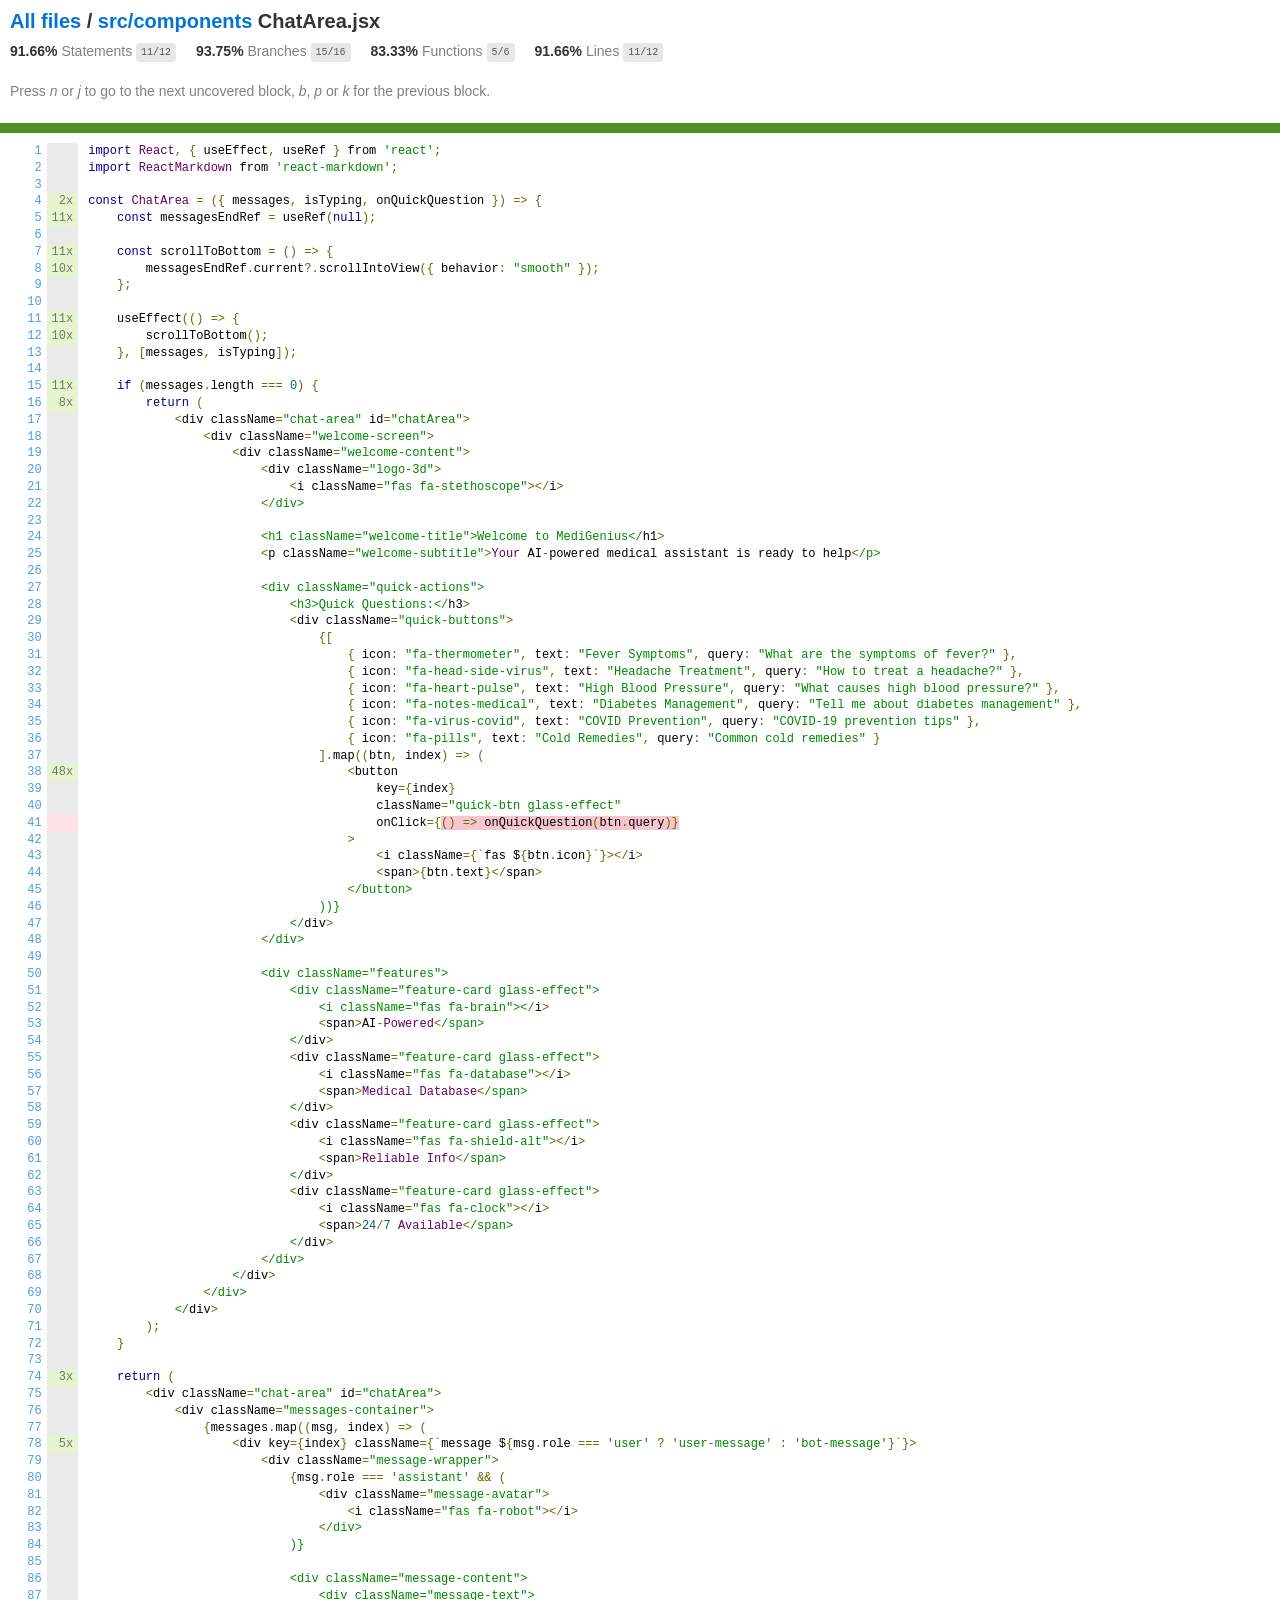
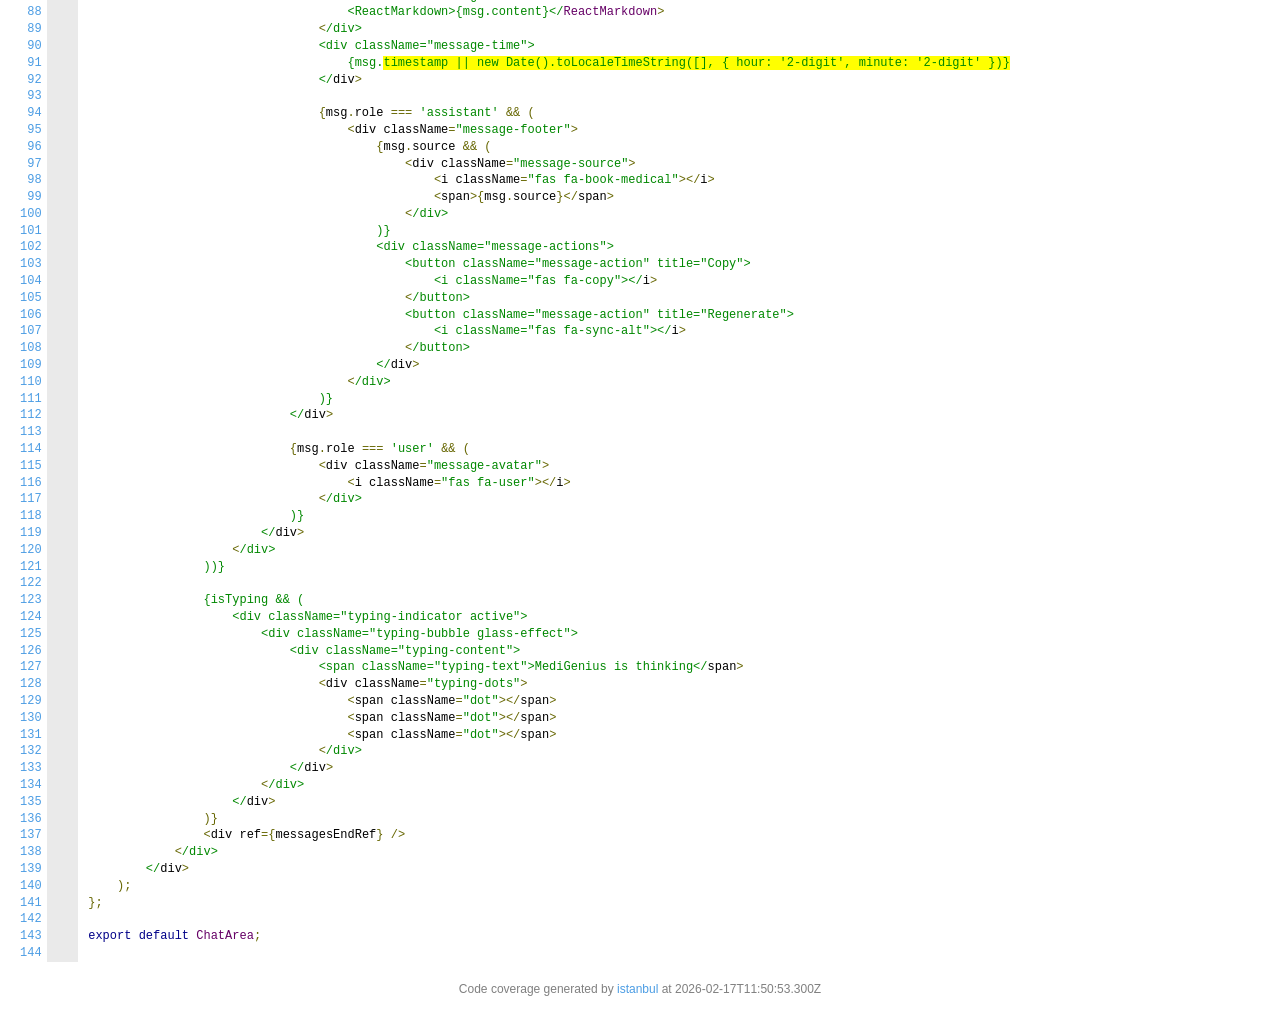
<file: frontend/coverage/src/components/ChatArea.jsx.html>
<!doctype html>
<html lang="en">

<head>
    <title>Code coverage report for src/components/ChatArea.jsx</title>
    <meta charset="utf-8" />
    <link rel="stylesheet" href="../../prettify.css" />
    <link rel="stylesheet" href="../../base.css" />
    <link rel="shortcut icon" type="image/x-icon" href="../../favicon.png" />
    <meta name="viewport" content="width=device-width, initial-scale=1" />
    <style type='text/css'>
        .coverage-summary .sorter {
            background-image: url(../../sort-arrow-sprite.png);
        }
    </style>
</head>
    
<body>
<div class='wrapper'>
    <div class='pad1'>
        <h1><a href="../../index.html">All files</a> / <a href="index.html">src/components</a> ChatArea.jsx</h1>
        <div class='clearfix'>
            
            <div class='fl pad1y space-right2'>
                <span class="strong">91.66% </span>
                <span class="quiet">Statements</span>
                <span class='fraction'>11/12</span>
            </div>
        
            
            <div class='fl pad1y space-right2'>
                <span class="strong">93.75% </span>
                <span class="quiet">Branches</span>
                <span class='fraction'>15/16</span>
            </div>
        
            
            <div class='fl pad1y space-right2'>
                <span class="strong">83.33% </span>
                <span class="quiet">Functions</span>
                <span class='fraction'>5/6</span>
            </div>
        
            
            <div class='fl pad1y space-right2'>
                <span class="strong">91.66% </span>
                <span class="quiet">Lines</span>
                <span class='fraction'>11/12</span>
            </div>
        
            
        </div>
        <p class="quiet">
            Press <em>n</em> or <em>j</em> to go to the next uncovered block, <em>b</em>, <em>p</em> or <em>k</em> for the previous block.
        </p>
        <template id="filterTemplate">
            <div class="quiet">
                Filter:
                <input type="search" id="fileSearch">
            </div>
        </template>
    </div>
    <div class='status-line high'></div>
    <pre><table class="coverage">
<tr><td class="line-count quiet"><a name='L1'></a><a href='#L1'>1</a>
<a name='L2'></a><a href='#L2'>2</a>
<a name='L3'></a><a href='#L3'>3</a>
<a name='L4'></a><a href='#L4'>4</a>
<a name='L5'></a><a href='#L5'>5</a>
<a name='L6'></a><a href='#L6'>6</a>
<a name='L7'></a><a href='#L7'>7</a>
<a name='L8'></a><a href='#L8'>8</a>
<a name='L9'></a><a href='#L9'>9</a>
<a name='L10'></a><a href='#L10'>10</a>
<a name='L11'></a><a href='#L11'>11</a>
<a name='L12'></a><a href='#L12'>12</a>
<a name='L13'></a><a href='#L13'>13</a>
<a name='L14'></a><a href='#L14'>14</a>
<a name='L15'></a><a href='#L15'>15</a>
<a name='L16'></a><a href='#L16'>16</a>
<a name='L17'></a><a href='#L17'>17</a>
<a name='L18'></a><a href='#L18'>18</a>
<a name='L19'></a><a href='#L19'>19</a>
<a name='L20'></a><a href='#L20'>20</a>
<a name='L21'></a><a href='#L21'>21</a>
<a name='L22'></a><a href='#L22'>22</a>
<a name='L23'></a><a href='#L23'>23</a>
<a name='L24'></a><a href='#L24'>24</a>
<a name='L25'></a><a href='#L25'>25</a>
<a name='L26'></a><a href='#L26'>26</a>
<a name='L27'></a><a href='#L27'>27</a>
<a name='L28'></a><a href='#L28'>28</a>
<a name='L29'></a><a href='#L29'>29</a>
<a name='L30'></a><a href='#L30'>30</a>
<a name='L31'></a><a href='#L31'>31</a>
<a name='L32'></a><a href='#L32'>32</a>
<a name='L33'></a><a href='#L33'>33</a>
<a name='L34'></a><a href='#L34'>34</a>
<a name='L35'></a><a href='#L35'>35</a>
<a name='L36'></a><a href='#L36'>36</a>
<a name='L37'></a><a href='#L37'>37</a>
<a name='L38'></a><a href='#L38'>38</a>
<a name='L39'></a><a href='#L39'>39</a>
<a name='L40'></a><a href='#L40'>40</a>
<a name='L41'></a><a href='#L41'>41</a>
<a name='L42'></a><a href='#L42'>42</a>
<a name='L43'></a><a href='#L43'>43</a>
<a name='L44'></a><a href='#L44'>44</a>
<a name='L45'></a><a href='#L45'>45</a>
<a name='L46'></a><a href='#L46'>46</a>
<a name='L47'></a><a href='#L47'>47</a>
<a name='L48'></a><a href='#L48'>48</a>
<a name='L49'></a><a href='#L49'>49</a>
<a name='L50'></a><a href='#L50'>50</a>
<a name='L51'></a><a href='#L51'>51</a>
<a name='L52'></a><a href='#L52'>52</a>
<a name='L53'></a><a href='#L53'>53</a>
<a name='L54'></a><a href='#L54'>54</a>
<a name='L55'></a><a href='#L55'>55</a>
<a name='L56'></a><a href='#L56'>56</a>
<a name='L57'></a><a href='#L57'>57</a>
<a name='L58'></a><a href='#L58'>58</a>
<a name='L59'></a><a href='#L59'>59</a>
<a name='L60'></a><a href='#L60'>60</a>
<a name='L61'></a><a href='#L61'>61</a>
<a name='L62'></a><a href='#L62'>62</a>
<a name='L63'></a><a href='#L63'>63</a>
<a name='L64'></a><a href='#L64'>64</a>
<a name='L65'></a><a href='#L65'>65</a>
<a name='L66'></a><a href='#L66'>66</a>
<a name='L67'></a><a href='#L67'>67</a>
<a name='L68'></a><a href='#L68'>68</a>
<a name='L69'></a><a href='#L69'>69</a>
<a name='L70'></a><a href='#L70'>70</a>
<a name='L71'></a><a href='#L71'>71</a>
<a name='L72'></a><a href='#L72'>72</a>
<a name='L73'></a><a href='#L73'>73</a>
<a name='L74'></a><a href='#L74'>74</a>
<a name='L75'></a><a href='#L75'>75</a>
<a name='L76'></a><a href='#L76'>76</a>
<a name='L77'></a><a href='#L77'>77</a>
<a name='L78'></a><a href='#L78'>78</a>
<a name='L79'></a><a href='#L79'>79</a>
<a name='L80'></a><a href='#L80'>80</a>
<a name='L81'></a><a href='#L81'>81</a>
<a name='L82'></a><a href='#L82'>82</a>
<a name='L83'></a><a href='#L83'>83</a>
<a name='L84'></a><a href='#L84'>84</a>
<a name='L85'></a><a href='#L85'>85</a>
<a name='L86'></a><a href='#L86'>86</a>
<a name='L87'></a><a href='#L87'>87</a>
<a name='L88'></a><a href='#L88'>88</a>
<a name='L89'></a><a href='#L89'>89</a>
<a name='L90'></a><a href='#L90'>90</a>
<a name='L91'></a><a href='#L91'>91</a>
<a name='L92'></a><a href='#L92'>92</a>
<a name='L93'></a><a href='#L93'>93</a>
<a name='L94'></a><a href='#L94'>94</a>
<a name='L95'></a><a href='#L95'>95</a>
<a name='L96'></a><a href='#L96'>96</a>
<a name='L97'></a><a href='#L97'>97</a>
<a name='L98'></a><a href='#L98'>98</a>
<a name='L99'></a><a href='#L99'>99</a>
<a name='L100'></a><a href='#L100'>100</a>
<a name='L101'></a><a href='#L101'>101</a>
<a name='L102'></a><a href='#L102'>102</a>
<a name='L103'></a><a href='#L103'>103</a>
<a name='L104'></a><a href='#L104'>104</a>
<a name='L105'></a><a href='#L105'>105</a>
<a name='L106'></a><a href='#L106'>106</a>
<a name='L107'></a><a href='#L107'>107</a>
<a name='L108'></a><a href='#L108'>108</a>
<a name='L109'></a><a href='#L109'>109</a>
<a name='L110'></a><a href='#L110'>110</a>
<a name='L111'></a><a href='#L111'>111</a>
<a name='L112'></a><a href='#L112'>112</a>
<a name='L113'></a><a href='#L113'>113</a>
<a name='L114'></a><a href='#L114'>114</a>
<a name='L115'></a><a href='#L115'>115</a>
<a name='L116'></a><a href='#L116'>116</a>
<a name='L117'></a><a href='#L117'>117</a>
<a name='L118'></a><a href='#L118'>118</a>
<a name='L119'></a><a href='#L119'>119</a>
<a name='L120'></a><a href='#L120'>120</a>
<a name='L121'></a><a href='#L121'>121</a>
<a name='L122'></a><a href='#L122'>122</a>
<a name='L123'></a><a href='#L123'>123</a>
<a name='L124'></a><a href='#L124'>124</a>
<a name='L125'></a><a href='#L125'>125</a>
<a name='L126'></a><a href='#L126'>126</a>
<a name='L127'></a><a href='#L127'>127</a>
<a name='L128'></a><a href='#L128'>128</a>
<a name='L129'></a><a href='#L129'>129</a>
<a name='L130'></a><a href='#L130'>130</a>
<a name='L131'></a><a href='#L131'>131</a>
<a name='L132'></a><a href='#L132'>132</a>
<a name='L133'></a><a href='#L133'>133</a>
<a name='L134'></a><a href='#L134'>134</a>
<a name='L135'></a><a href='#L135'>135</a>
<a name='L136'></a><a href='#L136'>136</a>
<a name='L137'></a><a href='#L137'>137</a>
<a name='L138'></a><a href='#L138'>138</a>
<a name='L139'></a><a href='#L139'>139</a>
<a name='L140'></a><a href='#L140'>140</a>
<a name='L141'></a><a href='#L141'>141</a>
<a name='L142'></a><a href='#L142'>142</a>
<a name='L143'></a><a href='#L143'>143</a>
<a name='L144'></a><a href='#L144'>144</a></td><td class="line-coverage quiet"><span class="cline-any cline-neutral">&nbsp;</span>
<span class="cline-any cline-neutral">&nbsp;</span>
<span class="cline-any cline-neutral">&nbsp;</span>
<span class="cline-any cline-yes">2x</span>
<span class="cline-any cline-yes">11x</span>
<span class="cline-any cline-neutral">&nbsp;</span>
<span class="cline-any cline-yes">11x</span>
<span class="cline-any cline-yes">10x</span>
<span class="cline-any cline-neutral">&nbsp;</span>
<span class="cline-any cline-neutral">&nbsp;</span>
<span class="cline-any cline-yes">11x</span>
<span class="cline-any cline-yes">10x</span>
<span class="cline-any cline-neutral">&nbsp;</span>
<span class="cline-any cline-neutral">&nbsp;</span>
<span class="cline-any cline-yes">11x</span>
<span class="cline-any cline-yes">8x</span>
<span class="cline-any cline-neutral">&nbsp;</span>
<span class="cline-any cline-neutral">&nbsp;</span>
<span class="cline-any cline-neutral">&nbsp;</span>
<span class="cline-any cline-neutral">&nbsp;</span>
<span class="cline-any cline-neutral">&nbsp;</span>
<span class="cline-any cline-neutral">&nbsp;</span>
<span class="cline-any cline-neutral">&nbsp;</span>
<span class="cline-any cline-neutral">&nbsp;</span>
<span class="cline-any cline-neutral">&nbsp;</span>
<span class="cline-any cline-neutral">&nbsp;</span>
<span class="cline-any cline-neutral">&nbsp;</span>
<span class="cline-any cline-neutral">&nbsp;</span>
<span class="cline-any cline-neutral">&nbsp;</span>
<span class="cline-any cline-neutral">&nbsp;</span>
<span class="cline-any cline-neutral">&nbsp;</span>
<span class="cline-any cline-neutral">&nbsp;</span>
<span class="cline-any cline-neutral">&nbsp;</span>
<span class="cline-any cline-neutral">&nbsp;</span>
<span class="cline-any cline-neutral">&nbsp;</span>
<span class="cline-any cline-neutral">&nbsp;</span>
<span class="cline-any cline-neutral">&nbsp;</span>
<span class="cline-any cline-yes">48x</span>
<span class="cline-any cline-neutral">&nbsp;</span>
<span class="cline-any cline-neutral">&nbsp;</span>
<span class="cline-any cline-no">&nbsp;</span>
<span class="cline-any cline-neutral">&nbsp;</span>
<span class="cline-any cline-neutral">&nbsp;</span>
<span class="cline-any cline-neutral">&nbsp;</span>
<span class="cline-any cline-neutral">&nbsp;</span>
<span class="cline-any cline-neutral">&nbsp;</span>
<span class="cline-any cline-neutral">&nbsp;</span>
<span class="cline-any cline-neutral">&nbsp;</span>
<span class="cline-any cline-neutral">&nbsp;</span>
<span class="cline-any cline-neutral">&nbsp;</span>
<span class="cline-any cline-neutral">&nbsp;</span>
<span class="cline-any cline-neutral">&nbsp;</span>
<span class="cline-any cline-neutral">&nbsp;</span>
<span class="cline-any cline-neutral">&nbsp;</span>
<span class="cline-any cline-neutral">&nbsp;</span>
<span class="cline-any cline-neutral">&nbsp;</span>
<span class="cline-any cline-neutral">&nbsp;</span>
<span class="cline-any cline-neutral">&nbsp;</span>
<span class="cline-any cline-neutral">&nbsp;</span>
<span class="cline-any cline-neutral">&nbsp;</span>
<span class="cline-any cline-neutral">&nbsp;</span>
<span class="cline-any cline-neutral">&nbsp;</span>
<span class="cline-any cline-neutral">&nbsp;</span>
<span class="cline-any cline-neutral">&nbsp;</span>
<span class="cline-any cline-neutral">&nbsp;</span>
<span class="cline-any cline-neutral">&nbsp;</span>
<span class="cline-any cline-neutral">&nbsp;</span>
<span class="cline-any cline-neutral">&nbsp;</span>
<span class="cline-any cline-neutral">&nbsp;</span>
<span class="cline-any cline-neutral">&nbsp;</span>
<span class="cline-any cline-neutral">&nbsp;</span>
<span class="cline-any cline-neutral">&nbsp;</span>
<span class="cline-any cline-neutral">&nbsp;</span>
<span class="cline-any cline-yes">3x</span>
<span class="cline-any cline-neutral">&nbsp;</span>
<span class="cline-any cline-neutral">&nbsp;</span>
<span class="cline-any cline-neutral">&nbsp;</span>
<span class="cline-any cline-yes">5x</span>
<span class="cline-any cline-neutral">&nbsp;</span>
<span class="cline-any cline-neutral">&nbsp;</span>
<span class="cline-any cline-neutral">&nbsp;</span>
<span class="cline-any cline-neutral">&nbsp;</span>
<span class="cline-any cline-neutral">&nbsp;</span>
<span class="cline-any cline-neutral">&nbsp;</span>
<span class="cline-any cline-neutral">&nbsp;</span>
<span class="cline-any cline-neutral">&nbsp;</span>
<span class="cline-any cline-neutral">&nbsp;</span>
<span class="cline-any cline-neutral">&nbsp;</span>
<span class="cline-any cline-neutral">&nbsp;</span>
<span class="cline-any cline-neutral">&nbsp;</span>
<span class="cline-any cline-neutral">&nbsp;</span>
<span class="cline-any cline-neutral">&nbsp;</span>
<span class="cline-any cline-neutral">&nbsp;</span>
<span class="cline-any cline-neutral">&nbsp;</span>
<span class="cline-any cline-neutral">&nbsp;</span>
<span class="cline-any cline-neutral">&nbsp;</span>
<span class="cline-any cline-neutral">&nbsp;</span>
<span class="cline-any cline-neutral">&nbsp;</span>
<span class="cline-any cline-neutral">&nbsp;</span>
<span class="cline-any cline-neutral">&nbsp;</span>
<span class="cline-any cline-neutral">&nbsp;</span>
<span class="cline-any cline-neutral">&nbsp;</span>
<span class="cline-any cline-neutral">&nbsp;</span>
<span class="cline-any cline-neutral">&nbsp;</span>
<span class="cline-any cline-neutral">&nbsp;</span>
<span class="cline-any cline-neutral">&nbsp;</span>
<span class="cline-any cline-neutral">&nbsp;</span>
<span class="cline-any cline-neutral">&nbsp;</span>
<span class="cline-any cline-neutral">&nbsp;</span>
<span class="cline-any cline-neutral">&nbsp;</span>
<span class="cline-any cline-neutral">&nbsp;</span>
<span class="cline-any cline-neutral">&nbsp;</span>
<span class="cline-any cline-neutral">&nbsp;</span>
<span class="cline-any cline-neutral">&nbsp;</span>
<span class="cline-any cline-neutral">&nbsp;</span>
<span class="cline-any cline-neutral">&nbsp;</span>
<span class="cline-any cline-neutral">&nbsp;</span>
<span class="cline-any cline-neutral">&nbsp;</span>
<span class="cline-any cline-neutral">&nbsp;</span>
<span class="cline-any cline-neutral">&nbsp;</span>
<span class="cline-any cline-neutral">&nbsp;</span>
<span class="cline-any cline-neutral">&nbsp;</span>
<span class="cline-any cline-neutral">&nbsp;</span>
<span class="cline-any cline-neutral">&nbsp;</span>
<span class="cline-any cline-neutral">&nbsp;</span>
<span class="cline-any cline-neutral">&nbsp;</span>
<span class="cline-any cline-neutral">&nbsp;</span>
<span class="cline-any cline-neutral">&nbsp;</span>
<span class="cline-any cline-neutral">&nbsp;</span>
<span class="cline-any cline-neutral">&nbsp;</span>
<span class="cline-any cline-neutral">&nbsp;</span>
<span class="cline-any cline-neutral">&nbsp;</span>
<span class="cline-any cline-neutral">&nbsp;</span>
<span class="cline-any cline-neutral">&nbsp;</span>
<span class="cline-any cline-neutral">&nbsp;</span>
<span class="cline-any cline-neutral">&nbsp;</span>
<span class="cline-any cline-neutral">&nbsp;</span>
<span class="cline-any cline-neutral">&nbsp;</span>
<span class="cline-any cline-neutral">&nbsp;</span>
<span class="cline-any cline-neutral">&nbsp;</span>
<span class="cline-any cline-neutral">&nbsp;</span>
<span class="cline-any cline-neutral">&nbsp;</span>
<span class="cline-any cline-neutral">&nbsp;</span>
<span class="cline-any cline-neutral">&nbsp;</span></td><td class="text"><pre class="prettyprint lang-js">import React, { useEffect, useRef } from 'react';
import ReactMarkdown from 'react-markdown';
&nbsp;
const ChatArea = ({ messages, isTyping, onQuickQuestion }) =&gt; {
    const messagesEndRef = useRef(null);
&nbsp;
    const scrollToBottom = () =&gt; {
        messagesEndRef.current?.scrollIntoView({ behavior: "smooth" });
    };
&nbsp;
    useEffect(() =&gt; {
        scrollToBottom();
    }, [messages, isTyping]);
&nbsp;
    if (messages.length === 0) {
        return (
            &lt;div className="chat-area" id="chatArea"&gt;
                &lt;div className="welcome-screen"&gt;
                    &lt;div className="welcome-content"&gt;
                        &lt;div className="logo-3d"&gt;
                            &lt;i className="fas fa-stethoscope"&gt;&lt;/i&gt;
                        &lt;/div&gt;
&nbsp;
                        &lt;h1 className="welcome-title"&gt;Welcome to MediGenius&lt;/h1&gt;
                        &lt;p className="welcome-subtitle"&gt;Your AI-powered medical assistant is ready to help&lt;/p&gt;
&nbsp;
                        &lt;div className="quick-actions"&gt;
                            &lt;h3&gt;Quick Questions:&lt;/h3&gt;
                            &lt;div className="quick-buttons"&gt;
                                {[
                                    { icon: "fa-thermometer", text: "Fever Symptoms", query: "What are the symptoms of fever?" },
                                    { icon: "fa-head-side-virus", text: "Headache Treatment", query: "How to treat a headache?" },
                                    { icon: "fa-heart-pulse", text: "High Blood Pressure", query: "What causes high blood pressure?" },
                                    { icon: "fa-notes-medical", text: "Diabetes Management", query: "Tell me about diabetes management" },
                                    { icon: "fa-virus-covid", text: "COVID Prevention", query: "COVID-19 prevention tips" },
                                    { icon: "fa-pills", text: "Cold Remedies", query: "Common cold remedies" }
                                ].map((btn, index) =&gt; (
                                    &lt;button
                                        key={index}
                                        className="quick-btn glass-effect"
                                        onClick={<span class="fstat-no" title="function not covered" >() =&gt; <span class="cstat-no" title="statement not covered" >o</span>nQuickQuestion(btn.query)}</span>
                                    &gt;
                                        &lt;i className={`fas ${btn.icon}`}&gt;&lt;/i&gt;
                                        &lt;span&gt;{btn.text}&lt;/span&gt;
                                    &lt;/button&gt;
                                ))}
                            &lt;/div&gt;
                        &lt;/div&gt;
&nbsp;
                        &lt;div className="features"&gt;
                            &lt;div className="feature-card glass-effect"&gt;
                                &lt;i className="fas fa-brain"&gt;&lt;/i&gt;
                                &lt;span&gt;AI-Powered&lt;/span&gt;
                            &lt;/div&gt;
                            &lt;div className="feature-card glass-effect"&gt;
                                &lt;i className="fas fa-database"&gt;&lt;/i&gt;
                                &lt;span&gt;Medical Database&lt;/span&gt;
                            &lt;/div&gt;
                            &lt;div className="feature-card glass-effect"&gt;
                                &lt;i className="fas fa-shield-alt"&gt;&lt;/i&gt;
                                &lt;span&gt;Reliable Info&lt;/span&gt;
                            &lt;/div&gt;
                            &lt;div className="feature-card glass-effect"&gt;
                                &lt;i className="fas fa-clock"&gt;&lt;/i&gt;
                                &lt;span&gt;24/7 Available&lt;/span&gt;
                            &lt;/div&gt;
                        &lt;/div&gt;
                    &lt;/div&gt;
                &lt;/div&gt;
            &lt;/div&gt;
        );
    }
&nbsp;
    return (
        &lt;div className="chat-area" id="chatArea"&gt;
            &lt;div className="messages-container"&gt;
                {messages.map((msg, index) =&gt; (
                    &lt;div key={index} className={`message ${msg.role === 'user' ? 'user-message' : 'bot-message'}`}&gt;
                        &lt;div className="message-wrapper"&gt;
                            {msg.role === 'assistant' &amp;&amp; (
                                &lt;div className="message-avatar"&gt;
                                    &lt;i className="fas fa-robot"&gt;&lt;/i&gt;
                                &lt;/div&gt;
                            )}
&nbsp;
                            &lt;div className="message-content"&gt;
                                &lt;div className="message-text"&gt;
                                    &lt;ReactMarkdown&gt;{msg.content}&lt;/ReactMarkdown&gt;
                                &lt;/div&gt;
                                &lt;div className="message-time"&gt;
                                    {msg.<span class="branch-1 cbranch-no" title="branch not covered" >timestamp || new Date().toLocaleTimeString([], { hour: '2-digit', minute: '2-digit' })}</span>
                                &lt;/div&gt;
&nbsp;
                                {msg.role === 'assistant' &amp;&amp; (
                                    &lt;div className="message-footer"&gt;
                                        {msg.source &amp;&amp; (
                                            &lt;div className="message-source"&gt;
                                                &lt;i className="fas fa-book-medical"&gt;&lt;/i&gt;
                                                &lt;span&gt;{msg.source}&lt;/span&gt;
                                            &lt;/div&gt;
                                        )}
                                        &lt;div className="message-actions"&gt;
                                            &lt;button className="message-action" title="Copy"&gt;
                                                &lt;i className="fas fa-copy"&gt;&lt;/i&gt;
                                            &lt;/button&gt;
                                            &lt;button className="message-action" title="Regenerate"&gt;
                                                &lt;i className="fas fa-sync-alt"&gt;&lt;/i&gt;
                                            &lt;/button&gt;
                                        &lt;/div&gt;
                                    &lt;/div&gt;
                                )}
                            &lt;/div&gt;
&nbsp;
                            {msg.role === 'user' &amp;&amp; (
                                &lt;div className="message-avatar"&gt;
                                    &lt;i className="fas fa-user"&gt;&lt;/i&gt;
                                &lt;/div&gt;
                            )}
                        &lt;/div&gt;
                    &lt;/div&gt;
                ))}
&nbsp;
                {isTyping &amp;&amp; (
                    &lt;div className="typing-indicator active"&gt;
                        &lt;div className="typing-bubble glass-effect"&gt;
                            &lt;div className="typing-content"&gt;
                                &lt;span className="typing-text"&gt;MediGenius is thinking&lt;/span&gt;
                                &lt;div className="typing-dots"&gt;
                                    &lt;span className="dot"&gt;&lt;/span&gt;
                                    &lt;span className="dot"&gt;&lt;/span&gt;
                                    &lt;span className="dot"&gt;&lt;/span&gt;
                                &lt;/div&gt;
                            &lt;/div&gt;
                        &lt;/div&gt;
                    &lt;/div&gt;
                )}
                &lt;div ref={messagesEndRef} /&gt;
            &lt;/div&gt;
        &lt;/div&gt;
    );
};
&nbsp;
export default ChatArea;
&nbsp;</pre></td></tr></table></pre>

                <div class='push'></div><!-- for sticky footer -->
            </div><!-- /wrapper -->
            <div class='footer quiet pad2 space-top1 center small'>
                Code coverage generated by
                <a href="https://istanbul.js.org/" target="_blank" rel="noopener noreferrer">istanbul</a>
                at 2026-02-17T11:50:53.300Z
            </div>
        <script src="../../prettify.js"></script>
        <script>
            window.onload = function () {
                prettyPrint();
            };
        </script>
        <script src="../../sorter.js"></script>
        <script src="../../block-navigation.js"></script>
    </body>
</html>
</file>
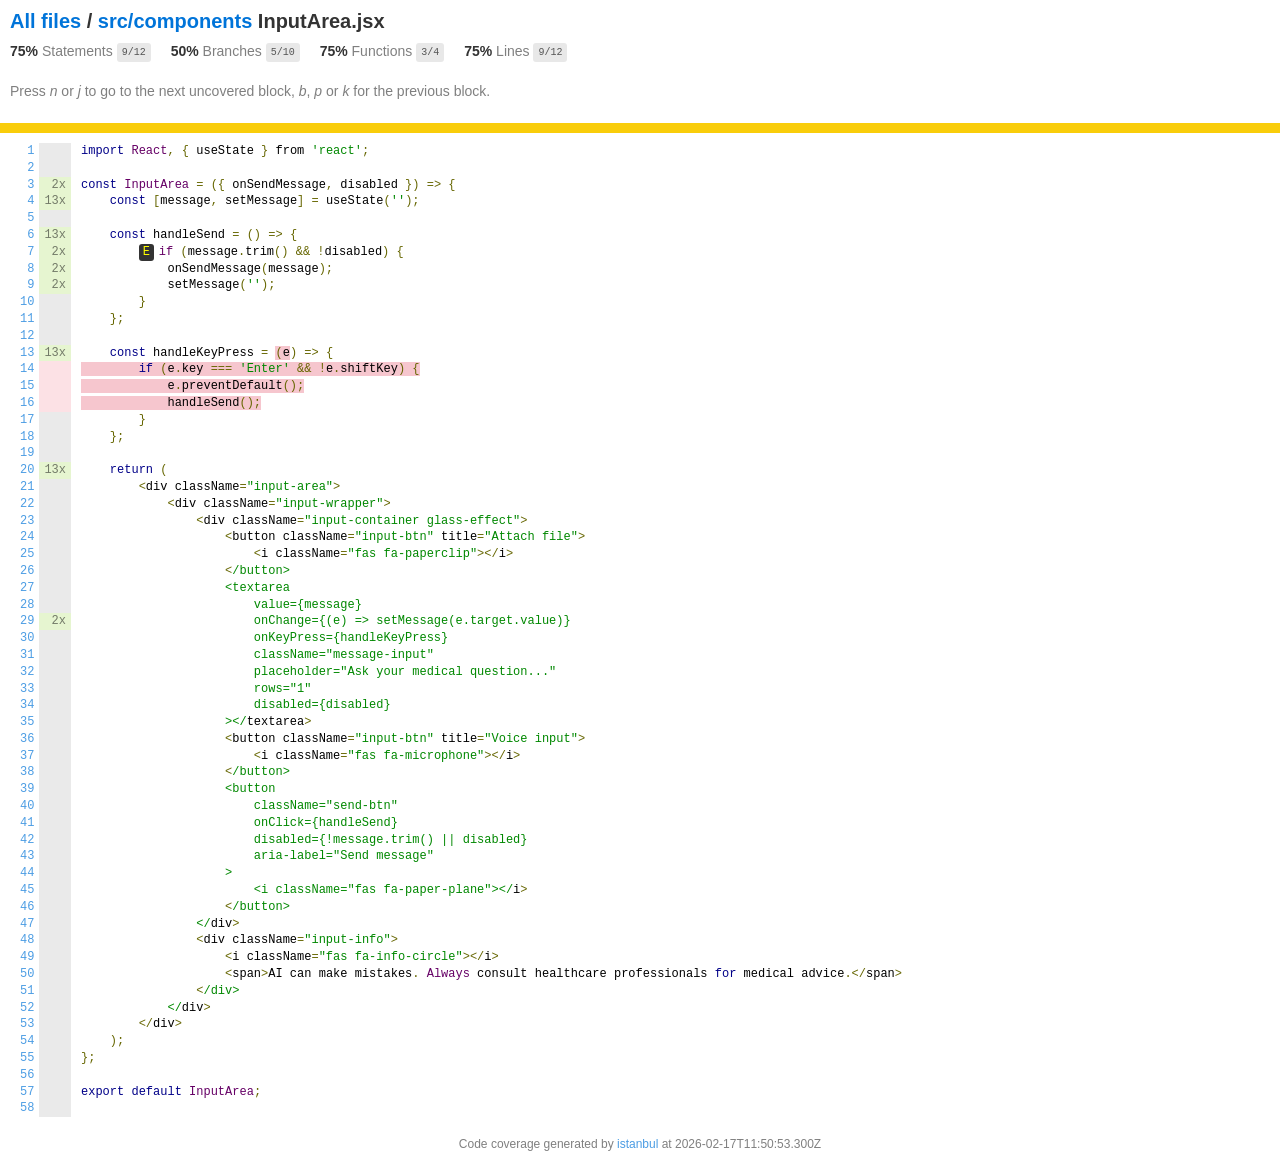
<file: frontend/coverage/src/components/InputArea.jsx.html>
<!doctype html>
<html lang="en">

<head>
    <title>Code coverage report for src/components/InputArea.jsx</title>
    <meta charset="utf-8" />
    <link rel="stylesheet" href="../../prettify.css" />
    <link rel="stylesheet" href="../../base.css" />
    <link rel="shortcut icon" type="image/x-icon" href="../../favicon.png" />
    <meta name="viewport" content="width=device-width, initial-scale=1" />
    <style type='text/css'>
        .coverage-summary .sorter {
            background-image: url(../../sort-arrow-sprite.png);
        }
    </style>
</head>
    
<body>
<div class='wrapper'>
    <div class='pad1'>
        <h1><a href="../../index.html">All files</a> / <a href="index.html">src/components</a> InputArea.jsx</h1>
        <div class='clearfix'>
            
            <div class='fl pad1y space-right2'>
                <span class="strong">75% </span>
                <span class="quiet">Statements</span>
                <span class='fraction'>9/12</span>
            </div>
        
            
            <div class='fl pad1y space-right2'>
                <span class="strong">50% </span>
                <span class="quiet">Branches</span>
                <span class='fraction'>5/10</span>
            </div>
        
            
            <div class='fl pad1y space-right2'>
                <span class="strong">75% </span>
                <span class="quiet">Functions</span>
                <span class='fraction'>3/4</span>
            </div>
        
            
            <div class='fl pad1y space-right2'>
                <span class="strong">75% </span>
                <span class="quiet">Lines</span>
                <span class='fraction'>9/12</span>
            </div>
        
            
        </div>
        <p class="quiet">
            Press <em>n</em> or <em>j</em> to go to the next uncovered block, <em>b</em>, <em>p</em> or <em>k</em> for the previous block.
        </p>
        <template id="filterTemplate">
            <div class="quiet">
                Filter:
                <input type="search" id="fileSearch">
            </div>
        </template>
    </div>
    <div class='status-line medium'></div>
    <pre><table class="coverage">
<tr><td class="line-count quiet"><a name='L1'></a><a href='#L1'>1</a>
<a name='L2'></a><a href='#L2'>2</a>
<a name='L3'></a><a href='#L3'>3</a>
<a name='L4'></a><a href='#L4'>4</a>
<a name='L5'></a><a href='#L5'>5</a>
<a name='L6'></a><a href='#L6'>6</a>
<a name='L7'></a><a href='#L7'>7</a>
<a name='L8'></a><a href='#L8'>8</a>
<a name='L9'></a><a href='#L9'>9</a>
<a name='L10'></a><a href='#L10'>10</a>
<a name='L11'></a><a href='#L11'>11</a>
<a name='L12'></a><a href='#L12'>12</a>
<a name='L13'></a><a href='#L13'>13</a>
<a name='L14'></a><a href='#L14'>14</a>
<a name='L15'></a><a href='#L15'>15</a>
<a name='L16'></a><a href='#L16'>16</a>
<a name='L17'></a><a href='#L17'>17</a>
<a name='L18'></a><a href='#L18'>18</a>
<a name='L19'></a><a href='#L19'>19</a>
<a name='L20'></a><a href='#L20'>20</a>
<a name='L21'></a><a href='#L21'>21</a>
<a name='L22'></a><a href='#L22'>22</a>
<a name='L23'></a><a href='#L23'>23</a>
<a name='L24'></a><a href='#L24'>24</a>
<a name='L25'></a><a href='#L25'>25</a>
<a name='L26'></a><a href='#L26'>26</a>
<a name='L27'></a><a href='#L27'>27</a>
<a name='L28'></a><a href='#L28'>28</a>
<a name='L29'></a><a href='#L29'>29</a>
<a name='L30'></a><a href='#L30'>30</a>
<a name='L31'></a><a href='#L31'>31</a>
<a name='L32'></a><a href='#L32'>32</a>
<a name='L33'></a><a href='#L33'>33</a>
<a name='L34'></a><a href='#L34'>34</a>
<a name='L35'></a><a href='#L35'>35</a>
<a name='L36'></a><a href='#L36'>36</a>
<a name='L37'></a><a href='#L37'>37</a>
<a name='L38'></a><a href='#L38'>38</a>
<a name='L39'></a><a href='#L39'>39</a>
<a name='L40'></a><a href='#L40'>40</a>
<a name='L41'></a><a href='#L41'>41</a>
<a name='L42'></a><a href='#L42'>42</a>
<a name='L43'></a><a href='#L43'>43</a>
<a name='L44'></a><a href='#L44'>44</a>
<a name='L45'></a><a href='#L45'>45</a>
<a name='L46'></a><a href='#L46'>46</a>
<a name='L47'></a><a href='#L47'>47</a>
<a name='L48'></a><a href='#L48'>48</a>
<a name='L49'></a><a href='#L49'>49</a>
<a name='L50'></a><a href='#L50'>50</a>
<a name='L51'></a><a href='#L51'>51</a>
<a name='L52'></a><a href='#L52'>52</a>
<a name='L53'></a><a href='#L53'>53</a>
<a name='L54'></a><a href='#L54'>54</a>
<a name='L55'></a><a href='#L55'>55</a>
<a name='L56'></a><a href='#L56'>56</a>
<a name='L57'></a><a href='#L57'>57</a>
<a name='L58'></a><a href='#L58'>58</a></td><td class="line-coverage quiet"><span class="cline-any cline-neutral">&nbsp;</span>
<span class="cline-any cline-neutral">&nbsp;</span>
<span class="cline-any cline-yes">2x</span>
<span class="cline-any cline-yes">13x</span>
<span class="cline-any cline-neutral">&nbsp;</span>
<span class="cline-any cline-yes">13x</span>
<span class="cline-any cline-yes">2x</span>
<span class="cline-any cline-yes">2x</span>
<span class="cline-any cline-yes">2x</span>
<span class="cline-any cline-neutral">&nbsp;</span>
<span class="cline-any cline-neutral">&nbsp;</span>
<span class="cline-any cline-neutral">&nbsp;</span>
<span class="cline-any cline-yes">13x</span>
<span class="cline-any cline-no">&nbsp;</span>
<span class="cline-any cline-no">&nbsp;</span>
<span class="cline-any cline-no">&nbsp;</span>
<span class="cline-any cline-neutral">&nbsp;</span>
<span class="cline-any cline-neutral">&nbsp;</span>
<span class="cline-any cline-neutral">&nbsp;</span>
<span class="cline-any cline-yes">13x</span>
<span class="cline-any cline-neutral">&nbsp;</span>
<span class="cline-any cline-neutral">&nbsp;</span>
<span class="cline-any cline-neutral">&nbsp;</span>
<span class="cline-any cline-neutral">&nbsp;</span>
<span class="cline-any cline-neutral">&nbsp;</span>
<span class="cline-any cline-neutral">&nbsp;</span>
<span class="cline-any cline-neutral">&nbsp;</span>
<span class="cline-any cline-neutral">&nbsp;</span>
<span class="cline-any cline-yes">2x</span>
<span class="cline-any cline-neutral">&nbsp;</span>
<span class="cline-any cline-neutral">&nbsp;</span>
<span class="cline-any cline-neutral">&nbsp;</span>
<span class="cline-any cline-neutral">&nbsp;</span>
<span class="cline-any cline-neutral">&nbsp;</span>
<span class="cline-any cline-neutral">&nbsp;</span>
<span class="cline-any cline-neutral">&nbsp;</span>
<span class="cline-any cline-neutral">&nbsp;</span>
<span class="cline-any cline-neutral">&nbsp;</span>
<span class="cline-any cline-neutral">&nbsp;</span>
<span class="cline-any cline-neutral">&nbsp;</span>
<span class="cline-any cline-neutral">&nbsp;</span>
<span class="cline-any cline-neutral">&nbsp;</span>
<span class="cline-any cline-neutral">&nbsp;</span>
<span class="cline-any cline-neutral">&nbsp;</span>
<span class="cline-any cline-neutral">&nbsp;</span>
<span class="cline-any cline-neutral">&nbsp;</span>
<span class="cline-any cline-neutral">&nbsp;</span>
<span class="cline-any cline-neutral">&nbsp;</span>
<span class="cline-any cline-neutral">&nbsp;</span>
<span class="cline-any cline-neutral">&nbsp;</span>
<span class="cline-any cline-neutral">&nbsp;</span>
<span class="cline-any cline-neutral">&nbsp;</span>
<span class="cline-any cline-neutral">&nbsp;</span>
<span class="cline-any cline-neutral">&nbsp;</span>
<span class="cline-any cline-neutral">&nbsp;</span>
<span class="cline-any cline-neutral">&nbsp;</span>
<span class="cline-any cline-neutral">&nbsp;</span>
<span class="cline-any cline-neutral">&nbsp;</span></td><td class="text"><pre class="prettyprint lang-js">import React, { useState } from 'react';
&nbsp;
const InputArea = ({ onSendMessage, disabled }) =&gt; {
    const [message, setMessage] = useState('');
&nbsp;
    const handleSend = () =&gt; {
        <span class="missing-if-branch" title="else path not taken" >E</span>if (message.trim() &amp;&amp; !disabled) {
            onSendMessage(message);
            setMessage('');
        }
    };
&nbsp;
    const handleKeyPress = <span class="fstat-no" title="function not covered" >(e</span>) =&gt; {
<span class="cstat-no" title="statement not covered" >        if (e.key === 'Enter' &amp;&amp; !e.shiftKey) {</span>
<span class="cstat-no" title="statement not covered" >            e.preventDefault();</span>
<span class="cstat-no" title="statement not covered" >            handleSend();</span>
        }
    };
&nbsp;
    return (
        &lt;div className="input-area"&gt;
            &lt;div className="input-wrapper"&gt;
                &lt;div className="input-container glass-effect"&gt;
                    &lt;button className="input-btn" title="Attach file"&gt;
                        &lt;i className="fas fa-paperclip"&gt;&lt;/i&gt;
                    &lt;/button&gt;
                    &lt;textarea
                        value={message}
                        onChange={(e) =&gt; setMessage(e.target.value)}
                        onKeyPress={handleKeyPress}
                        className="message-input"
                        placeholder="Ask your medical question..."
                        rows="1"
                        disabled={disabled}
                    &gt;&lt;/textarea&gt;
                    &lt;button className="input-btn" title="Voice input"&gt;
                        &lt;i className="fas fa-microphone"&gt;&lt;/i&gt;
                    &lt;/button&gt;
                    &lt;button
                        className="send-btn"
                        onClick={handleSend}
                        disabled={!message.trim() || disabled}
                        aria-label="Send message"
                    &gt;
                        &lt;i className="fas fa-paper-plane"&gt;&lt;/i&gt;
                    &lt;/button&gt;
                &lt;/div&gt;
                &lt;div className="input-info"&gt;
                    &lt;i className="fas fa-info-circle"&gt;&lt;/i&gt;
                    &lt;span&gt;AI can make mistakes. Always consult healthcare professionals for medical advice.&lt;/span&gt;
                &lt;/div&gt;
            &lt;/div&gt;
        &lt;/div&gt;
    );
};
&nbsp;
export default InputArea;
&nbsp;</pre></td></tr></table></pre>

                <div class='push'></div><!-- for sticky footer -->
            </div><!-- /wrapper -->
            <div class='footer quiet pad2 space-top1 center small'>
                Code coverage generated by
                <a href="https://istanbul.js.org/" target="_blank" rel="noopener noreferrer">istanbul</a>
                at 2026-02-17T11:50:53.300Z
            </div>
        <script src="../../prettify.js"></script>
        <script>
            window.onload = function () {
                prettyPrint();
            };
        </script>
        <script src="../../sorter.js"></script>
        <script src="../../block-navigation.js"></script>
    </body>
</html>
</file>
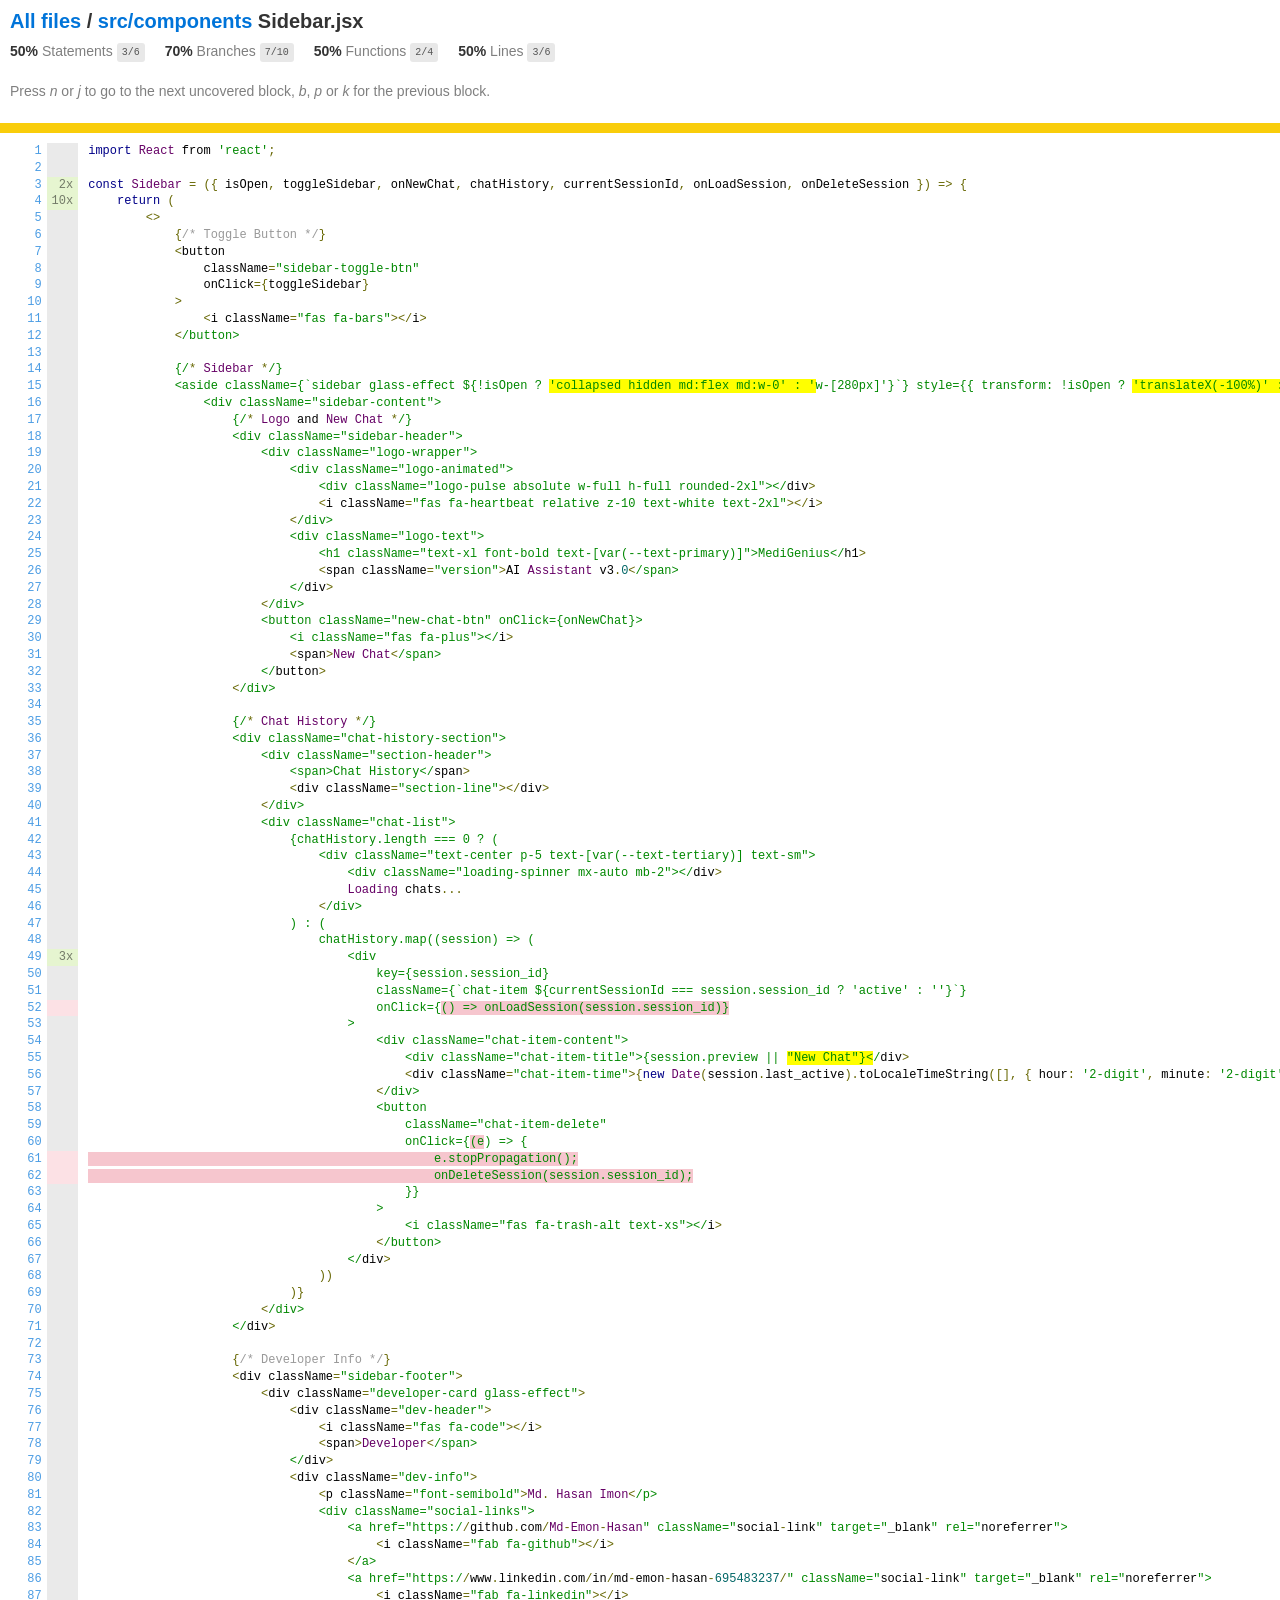
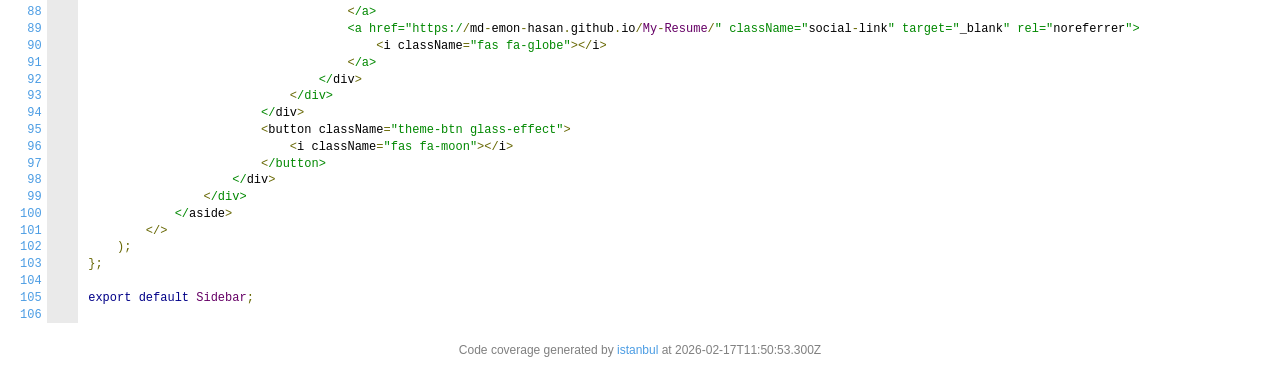
<file: frontend/coverage/src/components/Sidebar.jsx.html>
<!doctype html>
<html lang="en">

<head>
    <title>Code coverage report for src/components/Sidebar.jsx</title>
    <meta charset="utf-8" />
    <link rel="stylesheet" href="../../prettify.css" />
    <link rel="stylesheet" href="../../base.css" />
    <link rel="shortcut icon" type="image/x-icon" href="../../favicon.png" />
    <meta name="viewport" content="width=device-width, initial-scale=1" />
    <style type='text/css'>
        .coverage-summary .sorter {
            background-image: url(../../sort-arrow-sprite.png);
        }
    </style>
</head>
    
<body>
<div class='wrapper'>
    <div class='pad1'>
        <h1><a href="../../index.html">All files</a> / <a href="index.html">src/components</a> Sidebar.jsx</h1>
        <div class='clearfix'>
            
            <div class='fl pad1y space-right2'>
                <span class="strong">50% </span>
                <span class="quiet">Statements</span>
                <span class='fraction'>3/6</span>
            </div>
        
            
            <div class='fl pad1y space-right2'>
                <span class="strong">70% </span>
                <span class="quiet">Branches</span>
                <span class='fraction'>7/10</span>
            </div>
        
            
            <div class='fl pad1y space-right2'>
                <span class="strong">50% </span>
                <span class="quiet">Functions</span>
                <span class='fraction'>2/4</span>
            </div>
        
            
            <div class='fl pad1y space-right2'>
                <span class="strong">50% </span>
                <span class="quiet">Lines</span>
                <span class='fraction'>3/6</span>
            </div>
        
            
        </div>
        <p class="quiet">
            Press <em>n</em> or <em>j</em> to go to the next uncovered block, <em>b</em>, <em>p</em> or <em>k</em> for the previous block.
        </p>
        <template id="filterTemplate">
            <div class="quiet">
                Filter:
                <input type="search" id="fileSearch">
            </div>
        </template>
    </div>
    <div class='status-line medium'></div>
    <pre><table class="coverage">
<tr><td class="line-count quiet"><a name='L1'></a><a href='#L1'>1</a>
<a name='L2'></a><a href='#L2'>2</a>
<a name='L3'></a><a href='#L3'>3</a>
<a name='L4'></a><a href='#L4'>4</a>
<a name='L5'></a><a href='#L5'>5</a>
<a name='L6'></a><a href='#L6'>6</a>
<a name='L7'></a><a href='#L7'>7</a>
<a name='L8'></a><a href='#L8'>8</a>
<a name='L9'></a><a href='#L9'>9</a>
<a name='L10'></a><a href='#L10'>10</a>
<a name='L11'></a><a href='#L11'>11</a>
<a name='L12'></a><a href='#L12'>12</a>
<a name='L13'></a><a href='#L13'>13</a>
<a name='L14'></a><a href='#L14'>14</a>
<a name='L15'></a><a href='#L15'>15</a>
<a name='L16'></a><a href='#L16'>16</a>
<a name='L17'></a><a href='#L17'>17</a>
<a name='L18'></a><a href='#L18'>18</a>
<a name='L19'></a><a href='#L19'>19</a>
<a name='L20'></a><a href='#L20'>20</a>
<a name='L21'></a><a href='#L21'>21</a>
<a name='L22'></a><a href='#L22'>22</a>
<a name='L23'></a><a href='#L23'>23</a>
<a name='L24'></a><a href='#L24'>24</a>
<a name='L25'></a><a href='#L25'>25</a>
<a name='L26'></a><a href='#L26'>26</a>
<a name='L27'></a><a href='#L27'>27</a>
<a name='L28'></a><a href='#L28'>28</a>
<a name='L29'></a><a href='#L29'>29</a>
<a name='L30'></a><a href='#L30'>30</a>
<a name='L31'></a><a href='#L31'>31</a>
<a name='L32'></a><a href='#L32'>32</a>
<a name='L33'></a><a href='#L33'>33</a>
<a name='L34'></a><a href='#L34'>34</a>
<a name='L35'></a><a href='#L35'>35</a>
<a name='L36'></a><a href='#L36'>36</a>
<a name='L37'></a><a href='#L37'>37</a>
<a name='L38'></a><a href='#L38'>38</a>
<a name='L39'></a><a href='#L39'>39</a>
<a name='L40'></a><a href='#L40'>40</a>
<a name='L41'></a><a href='#L41'>41</a>
<a name='L42'></a><a href='#L42'>42</a>
<a name='L43'></a><a href='#L43'>43</a>
<a name='L44'></a><a href='#L44'>44</a>
<a name='L45'></a><a href='#L45'>45</a>
<a name='L46'></a><a href='#L46'>46</a>
<a name='L47'></a><a href='#L47'>47</a>
<a name='L48'></a><a href='#L48'>48</a>
<a name='L49'></a><a href='#L49'>49</a>
<a name='L50'></a><a href='#L50'>50</a>
<a name='L51'></a><a href='#L51'>51</a>
<a name='L52'></a><a href='#L52'>52</a>
<a name='L53'></a><a href='#L53'>53</a>
<a name='L54'></a><a href='#L54'>54</a>
<a name='L55'></a><a href='#L55'>55</a>
<a name='L56'></a><a href='#L56'>56</a>
<a name='L57'></a><a href='#L57'>57</a>
<a name='L58'></a><a href='#L58'>58</a>
<a name='L59'></a><a href='#L59'>59</a>
<a name='L60'></a><a href='#L60'>60</a>
<a name='L61'></a><a href='#L61'>61</a>
<a name='L62'></a><a href='#L62'>62</a>
<a name='L63'></a><a href='#L63'>63</a>
<a name='L64'></a><a href='#L64'>64</a>
<a name='L65'></a><a href='#L65'>65</a>
<a name='L66'></a><a href='#L66'>66</a>
<a name='L67'></a><a href='#L67'>67</a>
<a name='L68'></a><a href='#L68'>68</a>
<a name='L69'></a><a href='#L69'>69</a>
<a name='L70'></a><a href='#L70'>70</a>
<a name='L71'></a><a href='#L71'>71</a>
<a name='L72'></a><a href='#L72'>72</a>
<a name='L73'></a><a href='#L73'>73</a>
<a name='L74'></a><a href='#L74'>74</a>
<a name='L75'></a><a href='#L75'>75</a>
<a name='L76'></a><a href='#L76'>76</a>
<a name='L77'></a><a href='#L77'>77</a>
<a name='L78'></a><a href='#L78'>78</a>
<a name='L79'></a><a href='#L79'>79</a>
<a name='L80'></a><a href='#L80'>80</a>
<a name='L81'></a><a href='#L81'>81</a>
<a name='L82'></a><a href='#L82'>82</a>
<a name='L83'></a><a href='#L83'>83</a>
<a name='L84'></a><a href='#L84'>84</a>
<a name='L85'></a><a href='#L85'>85</a>
<a name='L86'></a><a href='#L86'>86</a>
<a name='L87'></a><a href='#L87'>87</a>
<a name='L88'></a><a href='#L88'>88</a>
<a name='L89'></a><a href='#L89'>89</a>
<a name='L90'></a><a href='#L90'>90</a>
<a name='L91'></a><a href='#L91'>91</a>
<a name='L92'></a><a href='#L92'>92</a>
<a name='L93'></a><a href='#L93'>93</a>
<a name='L94'></a><a href='#L94'>94</a>
<a name='L95'></a><a href='#L95'>95</a>
<a name='L96'></a><a href='#L96'>96</a>
<a name='L97'></a><a href='#L97'>97</a>
<a name='L98'></a><a href='#L98'>98</a>
<a name='L99'></a><a href='#L99'>99</a>
<a name='L100'></a><a href='#L100'>100</a>
<a name='L101'></a><a href='#L101'>101</a>
<a name='L102'></a><a href='#L102'>102</a>
<a name='L103'></a><a href='#L103'>103</a>
<a name='L104'></a><a href='#L104'>104</a>
<a name='L105'></a><a href='#L105'>105</a>
<a name='L106'></a><a href='#L106'>106</a></td><td class="line-coverage quiet"><span class="cline-any cline-neutral">&nbsp;</span>
<span class="cline-any cline-neutral">&nbsp;</span>
<span class="cline-any cline-yes">2x</span>
<span class="cline-any cline-yes">10x</span>
<span class="cline-any cline-neutral">&nbsp;</span>
<span class="cline-any cline-neutral">&nbsp;</span>
<span class="cline-any cline-neutral">&nbsp;</span>
<span class="cline-any cline-neutral">&nbsp;</span>
<span class="cline-any cline-neutral">&nbsp;</span>
<span class="cline-any cline-neutral">&nbsp;</span>
<span class="cline-any cline-neutral">&nbsp;</span>
<span class="cline-any cline-neutral">&nbsp;</span>
<span class="cline-any cline-neutral">&nbsp;</span>
<span class="cline-any cline-neutral">&nbsp;</span>
<span class="cline-any cline-neutral">&nbsp;</span>
<span class="cline-any cline-neutral">&nbsp;</span>
<span class="cline-any cline-neutral">&nbsp;</span>
<span class="cline-any cline-neutral">&nbsp;</span>
<span class="cline-any cline-neutral">&nbsp;</span>
<span class="cline-any cline-neutral">&nbsp;</span>
<span class="cline-any cline-neutral">&nbsp;</span>
<span class="cline-any cline-neutral">&nbsp;</span>
<span class="cline-any cline-neutral">&nbsp;</span>
<span class="cline-any cline-neutral">&nbsp;</span>
<span class="cline-any cline-neutral">&nbsp;</span>
<span class="cline-any cline-neutral">&nbsp;</span>
<span class="cline-any cline-neutral">&nbsp;</span>
<span class="cline-any cline-neutral">&nbsp;</span>
<span class="cline-any cline-neutral">&nbsp;</span>
<span class="cline-any cline-neutral">&nbsp;</span>
<span class="cline-any cline-neutral">&nbsp;</span>
<span class="cline-any cline-neutral">&nbsp;</span>
<span class="cline-any cline-neutral">&nbsp;</span>
<span class="cline-any cline-neutral">&nbsp;</span>
<span class="cline-any cline-neutral">&nbsp;</span>
<span class="cline-any cline-neutral">&nbsp;</span>
<span class="cline-any cline-neutral">&nbsp;</span>
<span class="cline-any cline-neutral">&nbsp;</span>
<span class="cline-any cline-neutral">&nbsp;</span>
<span class="cline-any cline-neutral">&nbsp;</span>
<span class="cline-any cline-neutral">&nbsp;</span>
<span class="cline-any cline-neutral">&nbsp;</span>
<span class="cline-any cline-neutral">&nbsp;</span>
<span class="cline-any cline-neutral">&nbsp;</span>
<span class="cline-any cline-neutral">&nbsp;</span>
<span class="cline-any cline-neutral">&nbsp;</span>
<span class="cline-any cline-neutral">&nbsp;</span>
<span class="cline-any cline-neutral">&nbsp;</span>
<span class="cline-any cline-yes">3x</span>
<span class="cline-any cline-neutral">&nbsp;</span>
<span class="cline-any cline-neutral">&nbsp;</span>
<span class="cline-any cline-no">&nbsp;</span>
<span class="cline-any cline-neutral">&nbsp;</span>
<span class="cline-any cline-neutral">&nbsp;</span>
<span class="cline-any cline-neutral">&nbsp;</span>
<span class="cline-any cline-neutral">&nbsp;</span>
<span class="cline-any cline-neutral">&nbsp;</span>
<span class="cline-any cline-neutral">&nbsp;</span>
<span class="cline-any cline-neutral">&nbsp;</span>
<span class="cline-any cline-neutral">&nbsp;</span>
<span class="cline-any cline-no">&nbsp;</span>
<span class="cline-any cline-no">&nbsp;</span>
<span class="cline-any cline-neutral">&nbsp;</span>
<span class="cline-any cline-neutral">&nbsp;</span>
<span class="cline-any cline-neutral">&nbsp;</span>
<span class="cline-any cline-neutral">&nbsp;</span>
<span class="cline-any cline-neutral">&nbsp;</span>
<span class="cline-any cline-neutral">&nbsp;</span>
<span class="cline-any cline-neutral">&nbsp;</span>
<span class="cline-any cline-neutral">&nbsp;</span>
<span class="cline-any cline-neutral">&nbsp;</span>
<span class="cline-any cline-neutral">&nbsp;</span>
<span class="cline-any cline-neutral">&nbsp;</span>
<span class="cline-any cline-neutral">&nbsp;</span>
<span class="cline-any cline-neutral">&nbsp;</span>
<span class="cline-any cline-neutral">&nbsp;</span>
<span class="cline-any cline-neutral">&nbsp;</span>
<span class="cline-any cline-neutral">&nbsp;</span>
<span class="cline-any cline-neutral">&nbsp;</span>
<span class="cline-any cline-neutral">&nbsp;</span>
<span class="cline-any cline-neutral">&nbsp;</span>
<span class="cline-any cline-neutral">&nbsp;</span>
<span class="cline-any cline-neutral">&nbsp;</span>
<span class="cline-any cline-neutral">&nbsp;</span>
<span class="cline-any cline-neutral">&nbsp;</span>
<span class="cline-any cline-neutral">&nbsp;</span>
<span class="cline-any cline-neutral">&nbsp;</span>
<span class="cline-any cline-neutral">&nbsp;</span>
<span class="cline-any cline-neutral">&nbsp;</span>
<span class="cline-any cline-neutral">&nbsp;</span>
<span class="cline-any cline-neutral">&nbsp;</span>
<span class="cline-any cline-neutral">&nbsp;</span>
<span class="cline-any cline-neutral">&nbsp;</span>
<span class="cline-any cline-neutral">&nbsp;</span>
<span class="cline-any cline-neutral">&nbsp;</span>
<span class="cline-any cline-neutral">&nbsp;</span>
<span class="cline-any cline-neutral">&nbsp;</span>
<span class="cline-any cline-neutral">&nbsp;</span>
<span class="cline-any cline-neutral">&nbsp;</span>
<span class="cline-any cline-neutral">&nbsp;</span>
<span class="cline-any cline-neutral">&nbsp;</span>
<span class="cline-any cline-neutral">&nbsp;</span>
<span class="cline-any cline-neutral">&nbsp;</span>
<span class="cline-any cline-neutral">&nbsp;</span>
<span class="cline-any cline-neutral">&nbsp;</span>
<span class="cline-any cline-neutral">&nbsp;</span></td><td class="text"><pre class="prettyprint lang-js">import React from 'react';
&nbsp;
const Sidebar = ({ isOpen, toggleSidebar, onNewChat, chatHistory, currentSessionId, onLoadSession, onDeleteSession }) =&gt; {
    return (
        &lt;&gt;
            {/* Toggle Button */}
            &lt;button
                className="sidebar-toggle-btn"
                onClick={toggleSidebar}
            &gt;
                &lt;i className="fas fa-bars"&gt;&lt;/i&gt;
            &lt;/button&gt;
&nbsp;
            {/* Sidebar */}
            &lt;aside className={`sidebar glass-effect ${!isOpen ? <span class="branch-0 cbranch-no" title="branch not covered" >'collapsed hidden md:flex md:w-0' : '</span>w-[280px]'}`} style={{ transform: !isOpen ? <span class="branch-0 cbranch-no" title="branch not covered" >'translateX(-100%)' : '</span>translateX(0)' }}&gt;
                &lt;div className="sidebar-content"&gt;
                    {/* Logo and New Chat */}
                    &lt;div className="sidebar-header"&gt;
                        &lt;div className="logo-wrapper"&gt;
                            &lt;div className="logo-animated"&gt;
                                &lt;div className="logo-pulse absolute w-full h-full rounded-2xl"&gt;&lt;/div&gt;
                                &lt;i className="fas fa-heartbeat relative z-10 text-white text-2xl"&gt;&lt;/i&gt;
                            &lt;/div&gt;
                            &lt;div className="logo-text"&gt;
                                &lt;h1 className="text-xl font-bold text-[var(--text-primary)]"&gt;MediGenius&lt;/h1&gt;
                                &lt;span className="version"&gt;AI Assistant v3.0&lt;/span&gt;
                            &lt;/div&gt;
                        &lt;/div&gt;
                        &lt;button className="new-chat-btn" onClick={onNewChat}&gt;
                            &lt;i className="fas fa-plus"&gt;&lt;/i&gt;
                            &lt;span&gt;New Chat&lt;/span&gt;
                        &lt;/button&gt;
                    &lt;/div&gt;
&nbsp;
                    {/* Chat History */}
                    &lt;div className="chat-history-section"&gt;
                        &lt;div className="section-header"&gt;
                            &lt;span&gt;Chat History&lt;/span&gt;
                            &lt;div className="section-line"&gt;&lt;/div&gt;
                        &lt;/div&gt;
                        &lt;div className="chat-list"&gt;
                            {chatHistory.length === 0 ? (
                                &lt;div className="text-center p-5 text-[var(--text-tertiary)] text-sm"&gt;
                                    &lt;div className="loading-spinner mx-auto mb-2"&gt;&lt;/div&gt;
                                    Loading chats...
                                &lt;/div&gt;
                            ) : (
                                chatHistory.map((session) =&gt; (
                                    &lt;div
                                        key={session.session_id}
                                        className={`chat-item ${currentSessionId === session.session_id ? 'active' : ''}`}
                                        onClick={<span class="fstat-no" title="function not covered" >() =&gt; <span class="cstat-no" title="statement not covered" >o</span>nLoadSession(session.session_id)}</span>
                                    &gt;
                                        &lt;div className="chat-item-content"&gt;
                                            &lt;div className="chat-item-title"&gt;{session.preview || <span class="branch-1 cbranch-no" title="branch not covered" >"New Chat"}&lt;</span>/div&gt;
                                            &lt;div className="chat-item-time"&gt;{new Date(session.last_active).toLocaleTimeString([], { hour: '2-digit', minute: '2-digit' })}&lt;/div&gt;
                                        &lt;/div&gt;
                                        &lt;button
                                            className="chat-item-delete"
                                            onClick={<span class="fstat-no" title="function not covered" >(e</span>) =&gt; {
<span class="cstat-no" title="statement not covered" >                                                e.stopPropagation();</span>
<span class="cstat-no" title="statement not covered" >                                                onDeleteSession(session.session_id);</span>
                                            }}
                                        &gt;
                                            &lt;i className="fas fa-trash-alt text-xs"&gt;&lt;/i&gt;
                                        &lt;/button&gt;
                                    &lt;/div&gt;
                                ))
                            )}
                        &lt;/div&gt;
                    &lt;/div&gt;
&nbsp;
                    {/* Developer Info */}
                    &lt;div className="sidebar-footer"&gt;
                        &lt;div className="developer-card glass-effect"&gt;
                            &lt;div className="dev-header"&gt;
                                &lt;i className="fas fa-code"&gt;&lt;/i&gt;
                                &lt;span&gt;Developer&lt;/span&gt;
                            &lt;/div&gt;
                            &lt;div className="dev-info"&gt;
                                &lt;p className="font-semibold"&gt;Md. Hasan Imon&lt;/p&gt;
                                &lt;div className="social-links"&gt;
                                    &lt;a href="https://github.com/Md-Emon-Hasan" className="social-link" target="_blank" rel="noreferrer"&gt;
                                        &lt;i className="fab fa-github"&gt;&lt;/i&gt;
                                    &lt;/a&gt;
                                    &lt;a href="https://www.linkedin.com/in/md-emon-hasan-695483237/" className="social-link" target="_blank" rel="noreferrer"&gt;
                                        &lt;i className="fab fa-linkedin"&gt;&lt;/i&gt;
                                    &lt;/a&gt;
                                    &lt;a href="https://md-emon-hasan.github.io/My-Resume/" className="social-link" target="_blank" rel="noreferrer"&gt;
                                        &lt;i className="fas fa-globe"&gt;&lt;/i&gt;
                                    &lt;/a&gt;
                                &lt;/div&gt;
                            &lt;/div&gt;
                        &lt;/div&gt;
                        &lt;button className="theme-btn glass-effect"&gt;
                            &lt;i className="fas fa-moon"&gt;&lt;/i&gt;
                        &lt;/button&gt;
                    &lt;/div&gt;
                &lt;/div&gt;
            &lt;/aside&gt;
        &lt;/&gt;
    );
};
&nbsp;
export default Sidebar;
&nbsp;</pre></td></tr></table></pre>

                <div class='push'></div><!-- for sticky footer -->
            </div><!-- /wrapper -->
            <div class='footer quiet pad2 space-top1 center small'>
                Code coverage generated by
                <a href="https://istanbul.js.org/" target="_blank" rel="noopener noreferrer">istanbul</a>
                at 2026-02-17T11:50:53.300Z
            </div>
        <script src="../../prettify.js"></script>
        <script>
            window.onload = function () {
                prettyPrint();
            };
        </script>
        <script src="../../sorter.js"></script>
        <script src="../../block-navigation.js"></script>
    </body>
</html>
</file>
<file: frontend/coverage/prettify.css>
.pln{color:#000}@media screen{.str{color:#080}.kwd{color:#008}.com{color:#800}.typ{color:#606}.lit{color:#066}.pun,.opn,.clo{color:#660}.tag{color:#008}.atn{color:#606}.atv{color:#080}.dec,.var{color:#606}.fun{color:red}}@media print,projection{.str{color:#060}.kwd{color:#006;font-weight:bold}.com{color:#600;font-style:italic}.typ{color:#404;font-weight:bold}.lit{color:#044}.pun,.opn,.clo{color:#440}.tag{color:#006;font-weight:bold}.atn{color:#404}.atv{color:#060}}pre.prettyprint{padding:2px;border:1px solid #888}ol.linenums{margin-top:0;margin-bottom:0}li.L0,li.L1,li.L2,li.L3,li.L5,li.L6,li.L7,li.L8{list-style-type:none}li.L1,li.L3,li.L5,li.L7,li.L9{background:#eee}
</file>
<file: frontend/coverage/base.css>
body, html {
  margin:0; padding: 0;
  height: 100%;
}
body {
    font-family: Helvetica Neue, Helvetica, Arial;
    font-size: 14px;
    color:#333;
}
.small { font-size: 12px; }
*, *:after, *:before {
  -webkit-box-sizing:border-box;
     -moz-box-sizing:border-box;
          box-sizing:border-box;
  }
h1 { font-size: 20px; margin: 0;}
h2 { font-size: 14px; }
pre {
    font: 12px/1.4 Consolas, "Liberation Mono", Menlo, Courier, monospace;
    margin: 0;
    padding: 0;
    -moz-tab-size: 2;
    -o-tab-size:  2;
    tab-size: 2;
}
a { color:#0074D9; text-decoration:none; }
a:hover { text-decoration:underline; }
.strong { font-weight: bold; }
.space-top1 { padding: 10px 0 0 0; }
.pad2y { padding: 20px 0; }
.pad1y { padding: 10px 0; }
.pad2x { padding: 0 20px; }
.pad2 { padding: 20px; }
.pad1 { padding: 10px; }
.space-left2 { padding-left:55px; }
.space-right2 { padding-right:20px; }
.center { text-align:center; }
.clearfix { display:block; }
.clearfix:after {
  content:'';
  display:block;
  height:0;
  clear:both;
  visibility:hidden;
  }
.fl { float: left; }
@media only screen and (max-width:640px) {
  .col3 { width:100%; max-width:100%; }
  .hide-mobile { display:none!important; }
}

.quiet {
  color: #7f7f7f;
  color: rgba(0,0,0,0.5);
}
.quiet a { opacity: 0.7; }

.fraction {
  font-family: Consolas, 'Liberation Mono', Menlo, Courier, monospace;
  font-size: 10px;
  color: #555;
  background: #E8E8E8;
  padding: 4px 5px;
  border-radius: 3px;
  vertical-align: middle;
}

div.path a:link, div.path a:visited { color: #333; }
table.coverage {
  border-collapse: collapse;
  margin: 10px 0 0 0;
  padding: 0;
}

table.coverage td {
  margin: 0;
  padding: 0;
  vertical-align: top;
}
table.coverage td.line-count {
    text-align: right;
    padding: 0 5px 0 20px;
}
table.coverage td.line-coverage {
    text-align: right;
    padding-right: 10px;
    min-width:20px;
}

table.coverage td span.cline-any {
    display: inline-block;
    padding: 0 5px;
    width: 100%;
}
.missing-if-branch {
    display: inline-block;
    margin-right: 5px;
    border-radius: 3px;
    position: relative;
    padding: 0 4px;
    background: #333;
    color: yellow;
}

.skip-if-branch {
    display: none;
    margin-right: 10px;
    position: relative;
    padding: 0 4px;
    background: #ccc;
    color: white;
}
.missing-if-branch .typ, .skip-if-branch .typ {
    color: inherit !important;
}
.coverage-summary {
  border-collapse: collapse;
  width: 100%;
}
.coverage-summary tr { border-bottom: 1px solid #bbb; }
.keyline-all { border: 1px solid #ddd; }
.coverage-summary td, .coverage-summary th { padding: 10px; }
.coverage-summary tbody { border: 1px solid #bbb; }
.coverage-summary td { border-right: 1px solid #bbb; }
.coverage-summary td:last-child { border-right: none; }
.coverage-summary th {
  text-align: left;
  font-weight: normal;
  white-space: nowrap;
}
.coverage-summary th.file { border-right: none !important; }
.coverage-summary th.pct { }
.coverage-summary th.pic,
.coverage-summary th.abs,
.coverage-summary td.pct,
.coverage-summary td.abs { text-align: right; }
.coverage-summary td.file { white-space: nowrap;  }
.coverage-summary td.pic { min-width: 120px !important;  }
.coverage-summary tfoot td { }

.coverage-summary .sorter {
    height: 10px;
    width: 7px;
    display: inline-block;
    margin-left: 0.5em;
    background: url(sort-arrow-sprite.png) no-repeat scroll 0 0 transparent;
}
.coverage-summary .sorted .sorter {
    background-position: 0 -20px;
}
.coverage-summary .sorted-desc .sorter {
    background-position: 0 -10px;
}
.status-line {  height: 10px; }
/* yellow */
.cbranch-no { background: yellow !important; color: #111; }
/* dark red */
.red.solid, .status-line.low, .low .cover-fill { background:#C21F39 }
.low .chart { border:1px solid #C21F39 }
.highlighted,
.highlighted .cstat-no, .highlighted .fstat-no, .highlighted .cbranch-no{
  background: #C21F39 !important;
}
/* medium red */
.cstat-no, .fstat-no, .cbranch-no, .cbranch-no { background:#F6C6CE }
/* light red */
.low, .cline-no { background:#FCE1E5 }
/* light green */
.high, .cline-yes { background:rgb(230,245,208) }
/* medium green */
.cstat-yes { background:rgb(161,215,106) }
/* dark green */
.status-line.high, .high .cover-fill { background:rgb(77,146,33) }
.high .chart { border:1px solid rgb(77,146,33) }
/* dark yellow (gold) */
.status-line.medium, .medium .cover-fill { background: #f9cd0b; }
.medium .chart { border:1px solid #f9cd0b; }
/* light yellow */
.medium { background: #fff4c2; }

.cstat-skip { background: #ddd; color: #111; }
.fstat-skip { background: #ddd; color: #111 !important; }
.cbranch-skip { background: #ddd !important; color: #111; }

span.cline-neutral { background: #eaeaea; }

.coverage-summary td.empty {
    opacity: .5;
    padding-top: 4px;
    padding-bottom: 4px;
    line-height: 1;
    color: #888;
}

.cover-fill, .cover-empty {
  display:inline-block;
  height: 12px;
}
.chart {
  line-height: 0;
}
.cover-empty {
    background: white;
}
.cover-full {
    border-right: none !important;
}
pre.prettyprint {
    border: none !important;
    padding: 0 !important;
    margin: 0 !important;
}
.com { color: #999 !important; }
.ignore-none { color: #999; font-weight: normal; }

.wrapper {
  min-height: 100%;
  height: auto !important;
  height: 100%;
  margin: 0 auto -48px;
}
.footer, .push {
  height: 48px;
}
</file>
